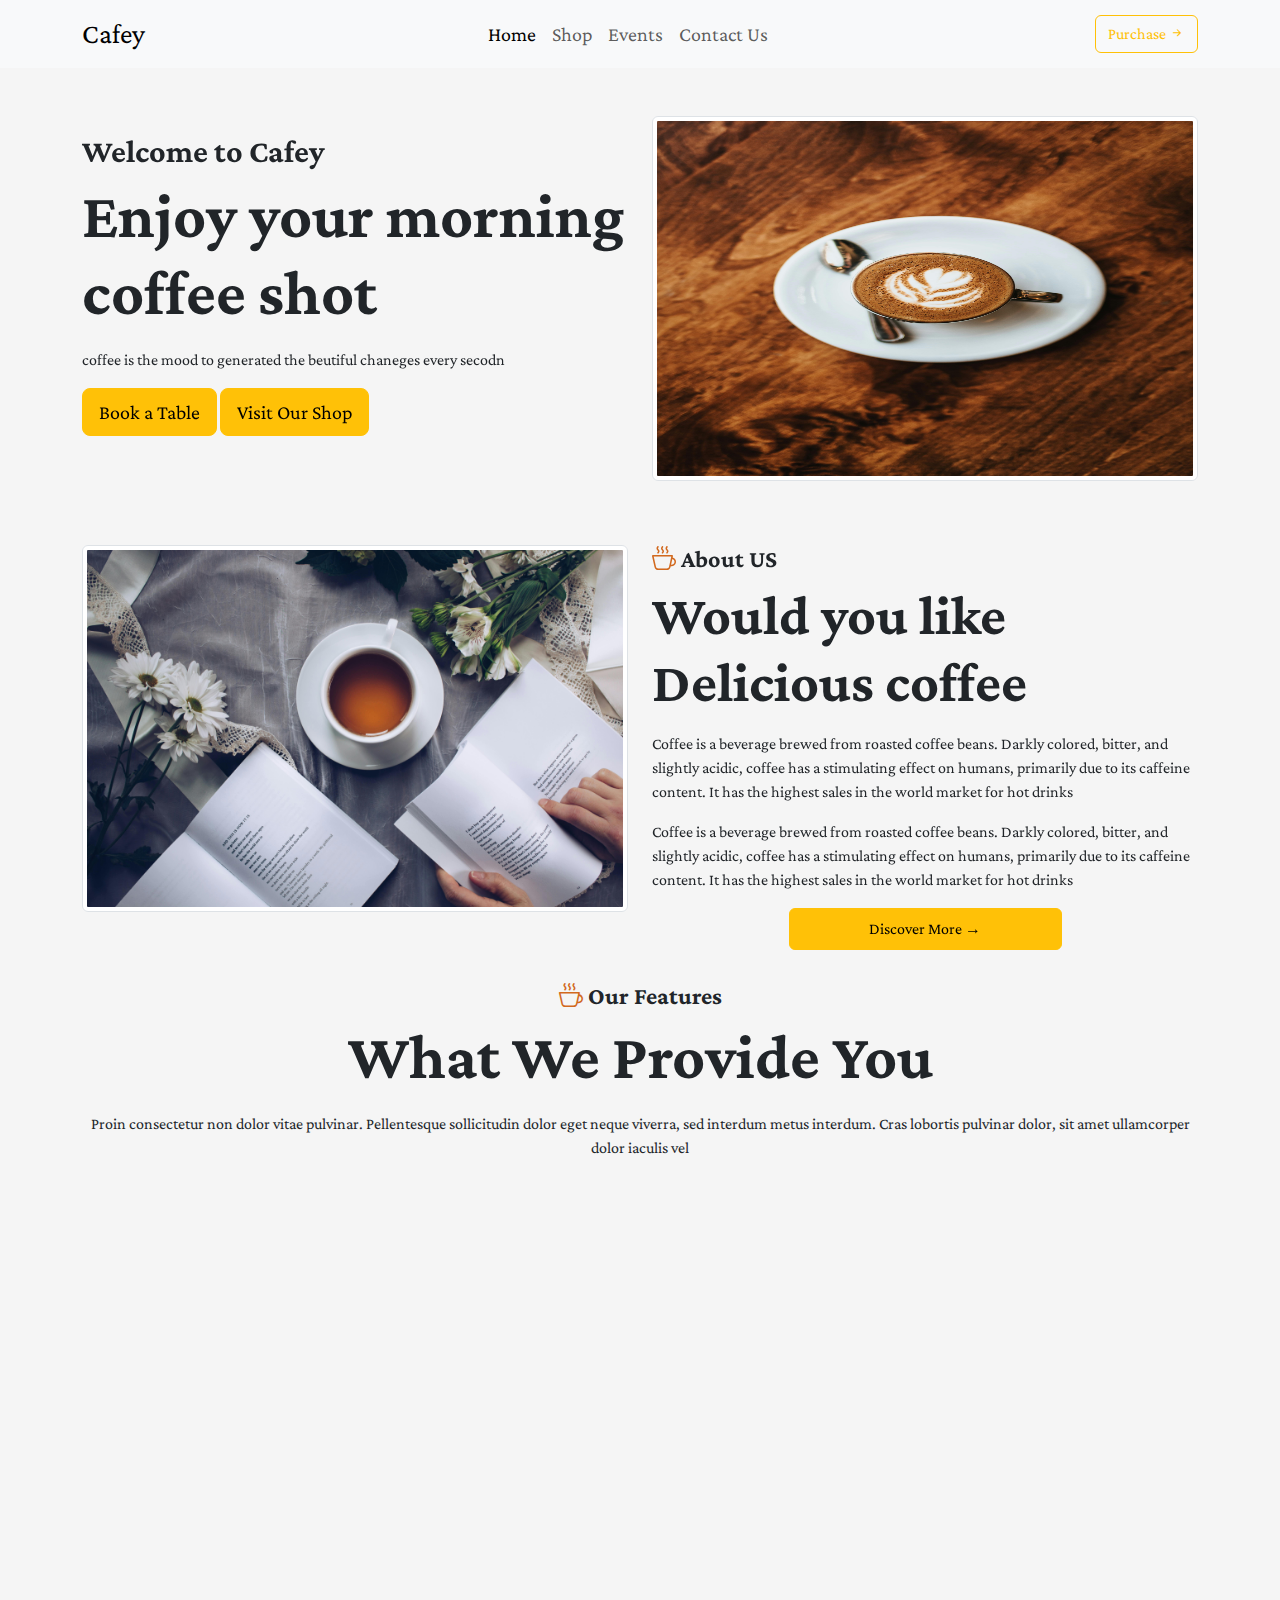
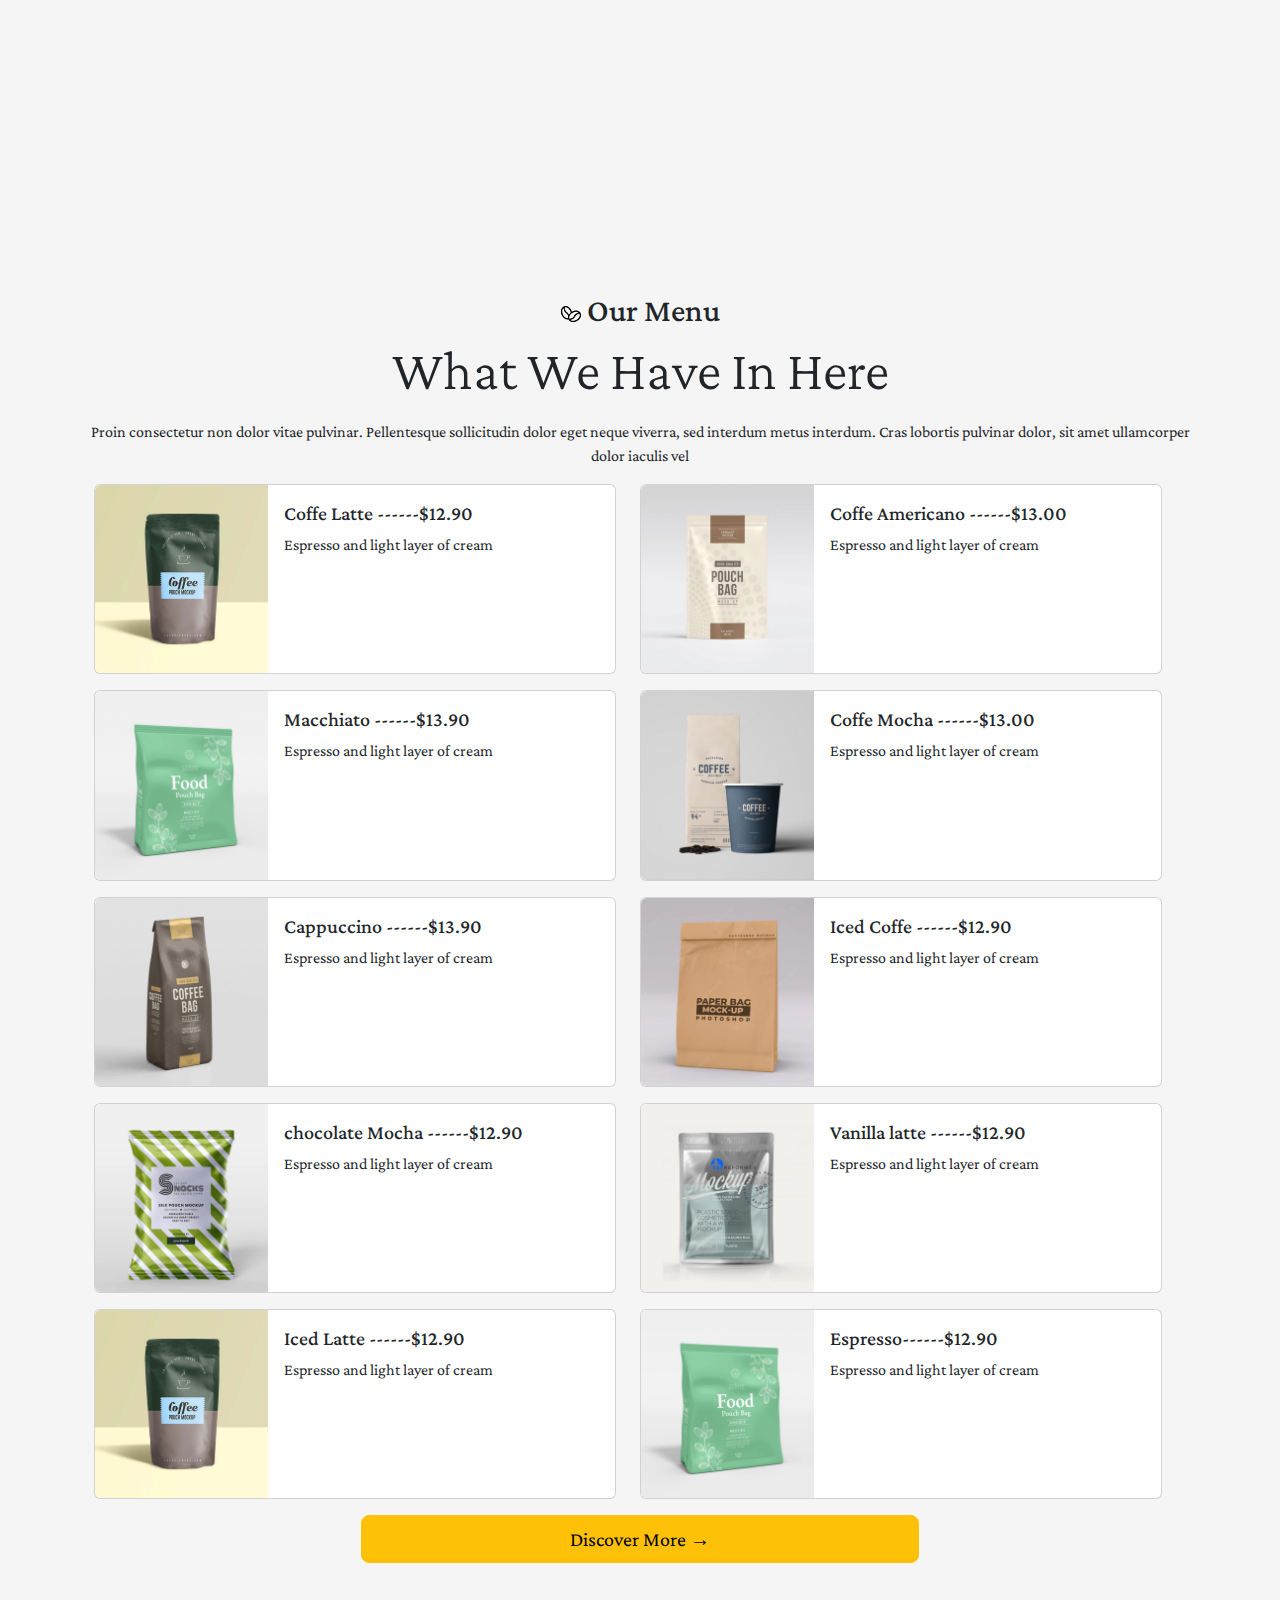
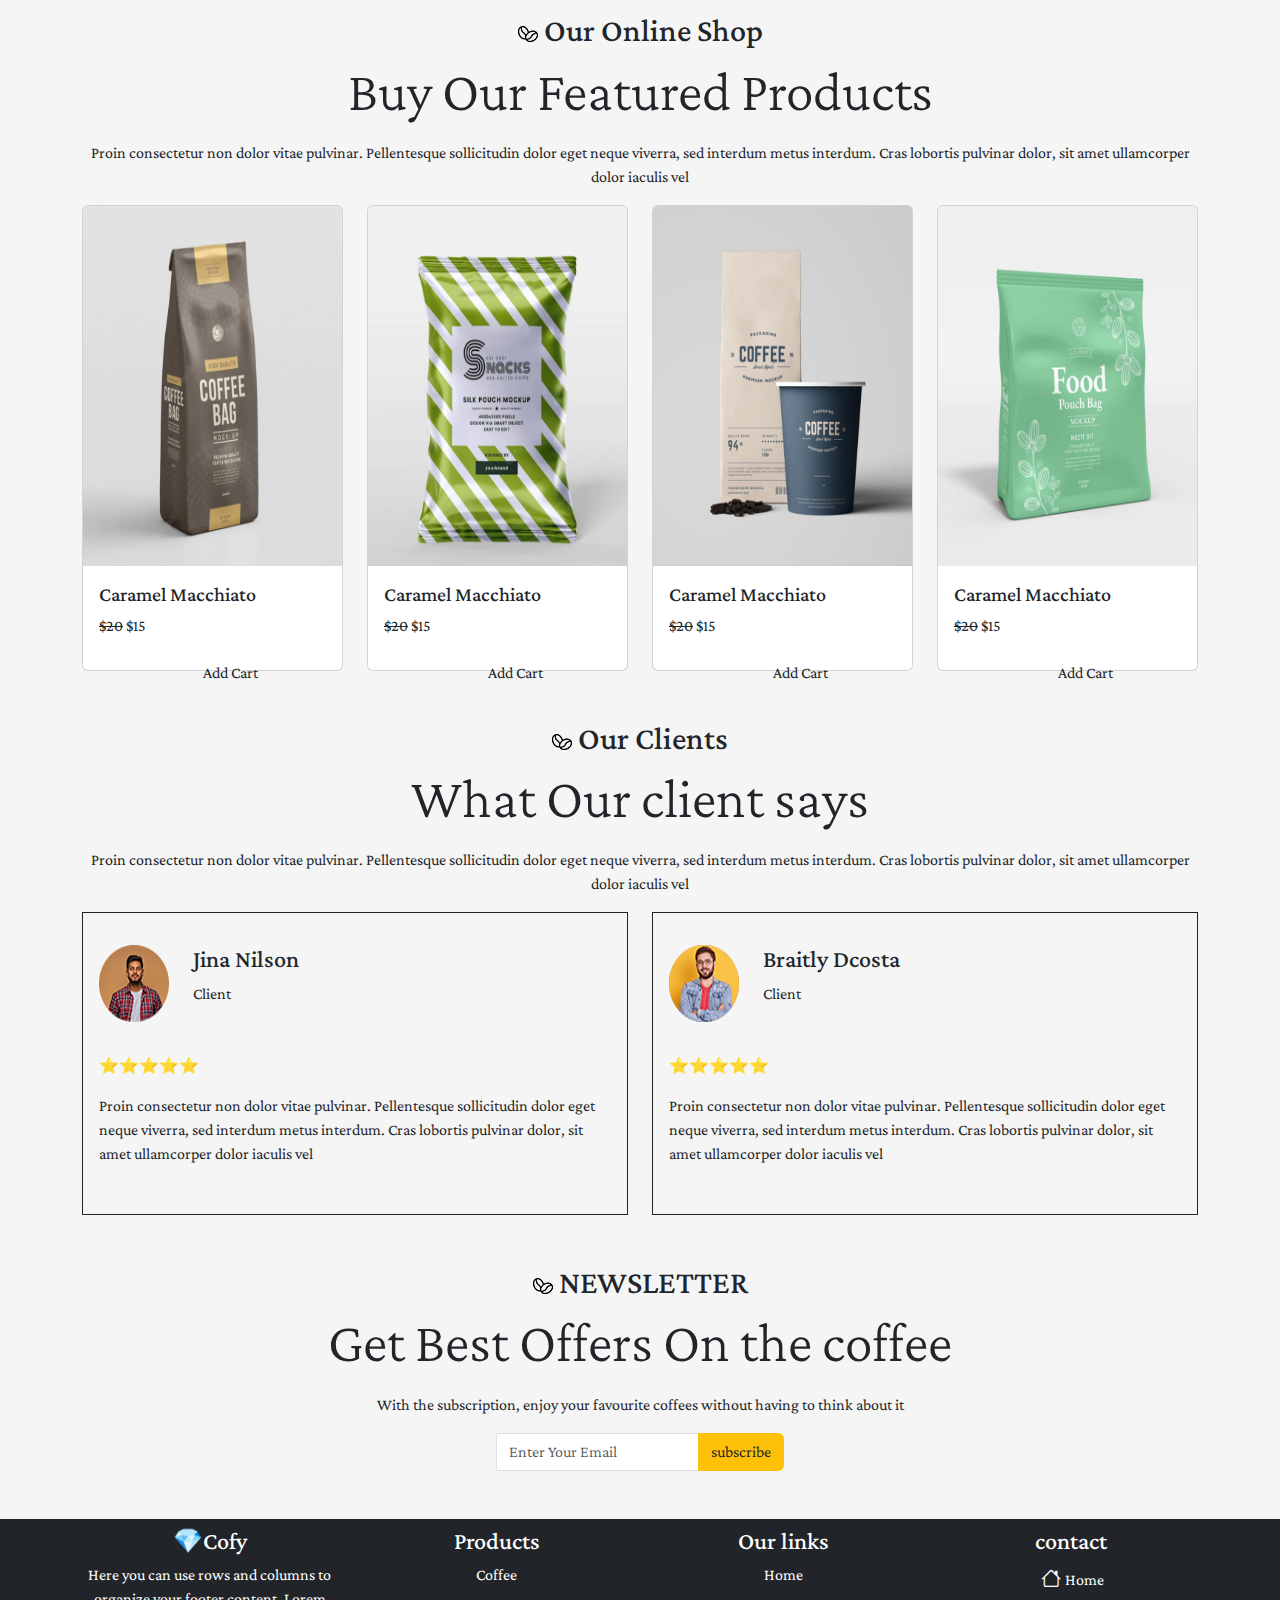
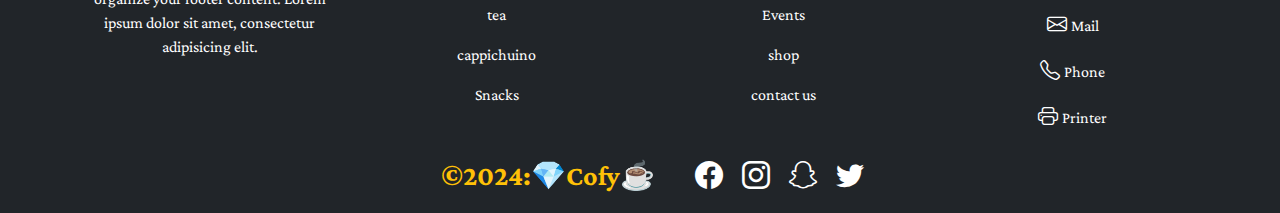
<file: index.html>
<!doctype html>
<html lang="en">
  <head>
    <meta charset="utf-8">
    <meta name="viewport" content="width=device-width, initial-scale=1">
    <title>Cafeteria</title>

    <!-- aos cdn source -->
    <link href="https://unpkg.com/aos@2.3.1/dist/aos.css" rel="stylesheet">

    <!-- favicon -->
    <link rel="shortcut icon" href="favicon.ico" type="image/x-icon">

    <!-- bootstrap cdn -->
    <link rel="stylesheet" href="https://cdn.jsdelivr.net/npm/bootstrap-icons@1.11.3/font/bootstrap-icons.min.css">
    
    <!-- bootstap styles -->
    <link href="https://cdn.jsdelivr.net/npm/bootstrap@5.3.3/dist/css/bootstrap.min.css" rel="stylesheet" integrity="sha384-QWTKZyjpPEjISv5WaRU9OFeRpok6YctnYmDr5pNlyT2bRjXh0JMhjY6hW+ALEwIH" crossorigin="anonymous">

    <!-- css style  -->
    <link rel="stylesheet" href="style.css">
  </head>
  <body>
    <!-- navigation start -->
    <nav class="navbar navbar-expand-lg bg-body-tertiary">
        <div class="container">
          <a class="navbar-brand fs-3" href="#">Cafey</a>
          <button class="navbar-toggler" type="button" data-bs-toggle="collapse" data-bs-target="#navbarSupportedContent" aria-controls="navbarSupportedContent" aria-expanded="false" aria-label="Toggle navigation">
            <span class="navbar-toggler-icon"></span>
          </button>
          <div class="collapse navbar-collapse" id="navbarSupportedContent">
            <ul class="navbar-nav mx-auto mb-2 mb-lg-0 text-center">
              <li class="nav-item">
                <a class="nav-link active fs-5" aria-current="page" href="#">Home</a>
              </li>
              <li class="nav-item">
                <a class="nav-link fs-5" href="./shop.html">Shop</a>
              </li>
             
              <li class="nav-item">
                <a class="nav-link fs-5" href="./events.html" aria-disabled="true">Events</a>
              </li>

              <li class="nav-item">
                <a class="nav-link fs-5"  href="./contact.html" aria-disabled="true">Contact Us</a>
              </li>
            </ul>
            <!-- button -->
            <ul class="navbar-nav">
                <li class="nav-item mx-auto">
                    <button class="btn btn-outline-warning">Purchase  <i class="bi bi-arrow-right-short"></i></button>
                </li>
            </ul>
          </div>
        </div>
      </nav>
     <!-- navigation end -->

     <!-- main section start -->
      <!-- banner section start -->
       <section class="container py-5">
        <div class="row">
          <div class="col-sm-12 col-md-6 col-lg-6 col-12 my-3">
            <div data-aos="zoom-in">
              <h2 class="fw-bold">Welcome to Cafey</h2>
              <p class="display-3 fw-bold">Enjoy your morning coffee shot</p>
              <p>coffee is the mood to generated the beutiful chaneges every secodn</p>
              <div class="d-grid gap-2 d-md-block">
                <button class="btn btn-warning btn-lg" type="button">Book a Table</button>
                <button class="btn btn-warning btn-lg" type="button" data-bs-toggle="modal" data-bs-target="#exampleModal">Visit Our Shop</button>
              </div>
            </div>
          </div>

          <div class="col-sm-12 col-md-6 col-lg-6 col-12">
            <img src="./asserts/coffee image.jpg" alt=""  data-aos="zoom-in" data-aos-duration="500"  class="img-fluid img-thumbnail w-100" style="height: 365px;">
          </div>
        </div>
       </section>
       <!-- bannaer section end -->

       <!-- About us start -->
        <section class="container py-3 aboutus">
          <div class="row">
            <div class="col-12 col-sm-12 col-md-6 col-lg-6" data-aos="fade-right">
              <img src="./asserts/about us.jpg" alt="" class="img-fluid img-thumbnail">
            </div>
            <div class="col-12 col-sm-12 col-md-6 col-lg-6 my-auto " data-aos="fade-left" >
              <div class="aboutus-info">
                <h4 class="fw-bold"><i class="bi bi-cup-hot" style="color: chocolate;"></i> About US</h4>
                <p class="display-4 fw-bold">Would you like  Delicious coffee</p>
                <p>Coffee is a beverage brewed from roasted coffee beans. Darkly colored, bitter, and slightly acidic, coffee has a stimulating effect on humans, primarily due to its caffeine content. It has the highest sales in the world market for hot drinks</p>
                <p>Coffee is a beverage brewed from roasted coffee beans. Darkly colored, bitter, and slightly acidic, coffee has a stimulating effect on humans, primarily due to its caffeine content. It has the highest sales in the world market for hot drinks</p>
                <div class="d-grid col-6 mx-auto">
                  <button class="btn btn-warning py-2" type="button">Discover More →</button>
                </div>

              </div>
            </div>
          </div>
        </section>
        <!-- About us end -->

      <!-- Features start -->
      <section class="container features py-2 my-2 text-center">
        <div class="features_header">
          <h4 class="fw-bold"><i class="bi bi-cup-hot" style="color: chocolate;"></i> Our Features</h4>
          <p class="display-3 fw-bold"> What We Provide You </p>
          <p>Proin consectetur non dolor vitae pulvinar. Pellentesque sollicitudin dolor eget neque viverra, sed interdum metus interdum. Cras lobortis pulvinar dolor, sit amet ullamcorper dolor iaculis vel</p>
        </div>

        <div class="row gy-3">
          <!-- first card -->
          <div class="col-12 col-sm-12 col-md-3 col-lg-3" data-aos="zoom-in-up">
            <div class="card shadow card-ft">
              <img src="./asserts/fe-icon06.png" class="card-img-top p-2" alt="...">
              <div class="card-body">
                <h5 class="card-title">High Quality Coffee</h5>
                <p class="card-text">Nullam molestie lacus sit amet velit fermentum feugiat. Mauris auctor eget nunc sit amet.</p>
                <a href="#" class="btn">Read More →</a>
              </div>
            </div>
          </div>
          <!-- second card -->
          <div class="col-12 col-sm-12 col-md-3 col-lg-3" data-aos="zoom-in-up">
            <div class="card shadow card-ft">
              <img src="./asserts/fe-icon01.png" class="card-img-top p-2" alt="...">
              <div class="card-body">
                <h5 class="card-title">Barista Coffee Shops</h5>
                <p class="card-text">Nullam molestie lacus sit amet velit fermentum feugiat. Mauris auctor eget nunc sit amet.</p>
                <a href="#" class="btn">Read More → </a>
              </div>
            </div>
          </div>
          <!-- third card -->
          <div class="col-12 col-sm-12 col-md-3 col-lg-3" data-aos="zoom-in-up">
            <div class="card shadow card-ft">
              <img src="./asserts/fe-icon04.png" class="card-img-top p-2" alt="...">
              <div class="card-body">
                <h5 class="card-title">Best Coffe Machine</h5>
                <p class="card-text">Nullam molestie lacus sit amet velit fermentum feugiat. Mauris auctor eget nunc sit amet.</p>
                <a href="#" class="btn">Read More → </a>
              </div>
            </div>
          </div>

          <!-- fourth card -->
          <div class="col-12 col-sm-12 col-md-3 col-lg-3" data-aos="zoom-in-up">
            <div class="card shadow card-ft">
              <img src="./asserts/fe-icon05.png" class="card-img-top p-2" alt="...">
              <div class="card-body">
              <h5 class="card-title">Shop Coffee Online</h5>
              <p class="card-text">Nullam molestie lacus sit amet velit fermentum feugiat. Mauris auctor eget nunc sit amet.</p>
              <a href="#" class="btn">Read More → </a>
           </div>
          </div> 
          </div>
        </div>
      </section>
      <!-- features end -->

      <!-- contact page start -->
       <section class="container contactus my-5">
        <div class="row shadow  border border-dark rounded" data-aos="zoom-in-up">
          <div class="col-12 col-sm-12 col-md-6 col-lg-6">
            <div class="form-header">
              <h2><img src="./asserts/circle-left.png" alt="">Contact Us</h2>
              <p class="display-4">Book Your Table Now !</p>
            </div>
            <form class="row g-3">
              <div class="col-12">
                <input type="text" class="form-control" id="fullname" placeholder="Firstname">
              </div>
              <div class="col-6">
                <input type="email" class="form-control" id="email" placeholder="email">
              </div>
              <div class="col-6">
                <input type="number" class="form-control" id="phonenumber" placeholder="phonenumber">
              </div>
              <div class="col-6">
                <input type="date" class="form-control" id="date" placeholder="date">
              </div>
              <div class="col-6">
                <input type="time" class="form-control" id="time" placeholder="time">
              </div>
            
              <div class="d-grid gap-2">
                <button class="btn btn-warning" type="button">BOOK TABLE NOW</button>
              </div>
            </form>

          </div>
          <div class="col-12 col-sm-6 col-md-6 col-lg-6">
            <img src="./asserts/contactimage.jpg" alt="" width="100%" class="img-fluid img-thumbnail">
          </div>
        </div>
       </section>
       <!-- contact page end -->

       <!-- menu section start -->
        <section class="container menu">

          <!-- heading section -->
          <div class="menu-header text-center">
            <h2 class="mt-5"><img src="./asserts/circle-left.png" alt=""> Our Menu</h2>
            <p class="display-4">What We Have In Here</p>
            <p>Proin consectetur non dolor vitae pulvinar. Pellentesque sollicitudin dolor eget neque viverra, sed interdum metus interdum. Cras lobortis pulvinar dolor, sit amet ullamcorper dolor iaculis vel</p>
          </div>

          <!-- cards section with prices -->
           <div class="container row">
            <div class="col-12 col-sm-12 col-md-12 col-lg-6">
              <div class="card mb-3">
                <div class="row g-0">
                  <div class="col-md-4">
                    <img src="./asserts/coffee latte.jpg" class="img-fluid rounded-start " alt="...">
                  </div>
                  <div class="col-md-8">
                    <div class="card-body">
                      <h5 class="card-title">Coffe Latte    ------$12.90</h5>
                      <p class="card-text">Espresso and light layer of cream</p>
                    </div>
                  </div>
                </div>
              </div>
            </div>
            <div class="col-12 col-sm-12 col-md-12 col-lg-6">
              <div class="card mb-3">
                <div class="row g-0">
                  <div class="col-md-4">
                    <img src="./asserts/coffe americano.jpg" class="img-fluid rounded-start" alt="...">
                  </div>
                  <div class="col-md-8">
                    <div class="card-body">
                      <h5 class="card-title">Coffe Americano   ------$13.00</h5>
                      <p class="card-text">Espresso and light layer of cream</p>
                    </div>
                  </div>
                </div>
              </div>
            </div>
           </div>

           <!-- second row -->
           <div class="container row">
            <div class="col-12 col-sm-12 col-md-12 col-lg-6">
              <div class="card mb-3">
                <div class="row g-0">
                  <div class="col-md-4">
                    <img src="./asserts/macchiato.jpg" class="img-fluid rounded-start" alt="..." width="100%" height="100px">
                  </div>
                  <div class="col-md-8">
                    <div class="card-body">
                      <h5 class="card-title">Macchiato    ------$13.90</h5>
                      <p class="card-text">Espresso and light layer of cream</p>
                    </div>
                  </div>
                </div>
              </div>
            </div>
            <div class="col-12 col-sm-12 col-md-12 col-lg-6">
              <div class="card mb-3">
                <div class="row g-0">
                  <div class="col-md-4">
                    <img src="./asserts/coffe mocha.jpg" class="img-fluid rounded-start" alt="...">
                  </div>
                  <div class="col-md-8">
                    <div class="card-body">
                      <h5 class="card-title">Coffe Mocha    ------$13.00</h5>
                      <p class="card-text">Espresso and light layer of cream</p>
                    </div>
                  </div>
                </div>
              </div>
            </div>
           </div>

           <!-- third row -->

           <div class="container row">
            <div class="col-12 col-sm-12 col-md-12 col-lg-6">
              <div class="card mb-3">
                <div class="row g-0">
                  <div class="col-md-4">
                    <img src="./asserts/cappichino.jpg" class="img-fluid rounded-start" alt="...">
                  </div>
                  <div class="col-md-8">
                    <div class="card-body">
                      <h5 class="card-title">Cappuccino    ------$13.90</h5>
                      <p class="card-text">Espresso and light layer of cream</p>
                    </div>
                  </div>
                </div>
              </div>
            </div>
            <div class="col-12 col-sm-12 col-md-12 col-lg-6">
              <div class="card mb-3">
                <div class="row g-0">
                  <div class="col-md-4">
                    <img src="./asserts/iced coffe.jpg" class="img-fluid rounded-start" alt="...">
                  </div>
                  <div class="col-md-8">
                    <div class="card-body">
                      <h5 class="card-title">Iced Coffe    ------$12.90</h5>
                      <p class="card-text">Espresso and light layer of cream</p>
                    </div>
                  </div>
                </div>
              </div>
            </div>
           </div>

           <!-- fourth row -->

           <div class="container row">
            <div class="col-12 col-sm-12 col-md-12 col-lg-6">
              <div class="card mb-3">
                <div class="row g-0">
                  <div class="col-md-4">
                    <img src="./asserts/chocolate mocha.jpg" class="img-fluid rounded-start" alt="...">
                  </div>
                  <div class="col-md-8">
                    <div class="card-body">
                      <h5 class="card-title">chocolate Mocha    ------$12.90</h5>
                      <p class="card-text">Espresso and light layer of cream</p>
                    </div>
                  </div>
                </div>
              </div>
            </div>
            <div class="col-12 col-sm-12 col-md-12 col-lg-6">
              <div class="card mb-3">
                <div class="row g-0">
                  <div class="col-md-4">
                    <img src="./asserts/Vanilla latte.jpg" class="img-fluid rounded-start" alt="...">
                  </div>
                  <div class="col-md-8">
                    <div class="card-body">
                      <h5 class="card-title">Vanilla latte   ------$12.90</h5>
                      <p class="card-text">Espresso and light layer of cream</p>
                    </div>
                  </div>
                </div>
              </div>
            </div>
           </div>


           <!-- fifth row -->

           <div class="container row">
            <div class="col-12 col-sm-12 col-md-12 col-lg-6">
              <div class="card mb-3">
                <div class="row g-0">
                  <div class="col-md-4">
                    <img src="./asserts/iced latte.jpg" class="img-fluid rounded-start" alt="...">
                  </div>
                  <div class="col-md-8">
                    <div class="card-body">
                      <h5 class="card-title">Iced Latte    ------$12.90</h5>
                      <p class="card-text">Espresso and light layer of cream</p>
                    </div>
                  </div>
                </div>
              </div>
            </div>
            <div class="col-12 col-sm-12 col-md-12 col-lg-6">
              <div class="card mb-3">
                <div class="row g-0">
                  <div class="col-md-4">
                    <img src="./asserts/Espresso.jpg" class="img-fluid rounded-start" alt="...">
                  </div>
                  <div class="col-md-8">
                    <div class="card-body">
                      <h5 class="card-title">Espresso------$12.90</h5>
                      <p class="card-text">Espresso and light layer of cream</p>
                    </div>
                  </div>
                </div>
              </div>
            </div>
           </div>

           <div class="d-grid col-6 mb-2 mx-auto">
            <button type="button" class="btn btn-warning btn-lg">Discover More →</button>
           </div>
        </section>

       <!-- menu section end -->

       <!-- our online shoping start-->

       <section class="container">

        <div class="online_shop text-center">
          <h2 class="mt-5"><img src="./asserts/circle-left.png" alt=""> Our Online Shop</h2>
          <p class="display-4">Buy Our Featured Products</p>
          <p>Proin consectetur non dolor vitae pulvinar. Pellentesque sollicitudin dolor eget neque viverra, sed interdum metus interdum. Cras lobortis pulvinar dolor, sit amet ullamcorper dolor iaculis vel</p>
        </div>

        <div class="row">
          <div class="col-12 col-sm-6 col-md-3 col-lg-3">
            <!-- first card -->
            <div class="card addtocart ">
              <img src="./asserts/caramel latte.jpg" class="card-img-top" alt="..." style="width: 100%; height: 40vh;">
              <div class="card-body">
                <h5 class="card-title">Caramel Macchiato</h5>
                <p class="card-text"> <del>$20</del> $15</p>
                <div class="d-grid gap-2 col-6 mx-auto">
                  <button class=" btn_shop btn btn-transparent text-transparent" type="tertiarybutton">Add Cart</button>
                </div>
              </div>
            </div>
          </div>
          <!-- second card -->
          <div class="col-12 col-sm-6 col-md-3 col-lg-3">
            <div class="card">
              <img src="./asserts/chocolate mocha.jpg" class="card-img-top" alt="..." style="width: 100%; height: 40vh;">
              <div class="card-body">
                <h5 class="card-title">Caramel Macchiato</h5>
                <p class="card-text"> <del>$20</del> $15</p>
                <div class="d-grid gap-2 col-6 mx-auto">
                  <button class=" btn_shop btn btn-transparent text-transparent" type="button">Add Cart</button>
                </div>
              </div>
            </div>
          </div>

          <!-- third card -->
          <div class="col-12 col-sm-6 col-md-3 col-lg-3">
            <div class="card">
              <img src="./asserts/coffe mocha.jpg" class="card-img-top" alt="..." style="width: 100%; height: 40vh;">
              <div class="card-body">
                <h5 class="card-title">Caramel Macchiato</h5>
                <p class="card-text"> <del>$20</del> $15</p>
                <div class="d-grid gap-2 col-6 mx-auto">
                  <button class=" btn_shop btn btn-transparent text-transparent" type="button">Add Cart</button>
                </div>
              </div>
            </div>
          </div>

          <!-- fourth card -->
          <div class="col-12 col-sm-6 col-md-3 col-lg-3">
            <div class="card">
              <img src="./asserts/Espresso.jpg" class="card-img-top" alt="..." style="width: 100%; height: 40vh;">
              <div class="card-body">
                <h5 class="card-title">Caramel Macchiato</h5>
                <p class="card-text"> <del>$20</del> $15</p>
                <div class="d-grid gap-2 col-6 mx-auto">
                  <button class="btn_shop btn btn-transparent text-transparent" type="button">Add Cart</button>
                </div>
              </div>
            </div>
          </div>
        </div>

         </section>

       <!-- our online shoping end -->

       <!-- clients section start -->

       <div class="client_header text-center container">
        <h2 class="mt-5"><img src="./asserts/circle-left.png" alt=""> Our Clients</h2>
        <p class="display-4">What Our client says</p>
        <p>Proin consectetur non dolor vitae pulvinar. Pellentesque sollicitudin dolor eget neque viverra, sed interdum metus interdum. Cras lobortis pulvinar dolor, sit amet ullamcorper dolor iaculis vel</p>
      </div>

     
      <div class="container">
        <div class="row">
          <div class="col col-12 col-sm-12 col-md-6 col-lg-6">
           <div class="border border-dark py-3">
            <div class="d-flex p-3">
              <img src="./asserts/person1.png" alt="">
              <div class="mx-2 px-3">
                <h4>Jina Nilson</h4>
                <p>Client</p>
              </div>
            </div>
            <div class="p-3">
              <p>⭐⭐⭐⭐⭐</p>
            <p>Proin consectetur non dolor vitae pulvinar. Pellentesque sollicitudin dolor eget neque viverra,
               sed interdum metus interdum. Cras lobortis pulvinar dolor, sit amet ullamcorper dolor iaculis vel</p>
            </div>
           </div>
          </div> 
          <div class="col col-12 col-sm-12 col-md-6 col-lg-6">
            <div class="border border-dark py-3">
              <div class="d-flex p-3">
                <img src="./asserts/person2.png" alt="">
                <div class="mx-2 px-3">
                  <h4>Braitly Dcosta</h4>
                  <p>Client</p>
                </div>
              </div>
              <div class="p-3">
                <p>⭐⭐⭐⭐⭐</p>
              <p>Proin consectetur non dolor vitae pulvinar. Pellentesque sollicitudin dolor eget neque viverra,
                 sed interdum metus interdum. Cras lobortis pulvinar dolor, sit amet ullamcorper dolor iaculis vel</p>
              </div>
             </div>
          </div>
          </div>
        </div>

      </div>

       <!-- clients section end -->

       <!-- best offers section start -->
       <div class="client_header text-center container">
        <h2 class="mt-5"><img src="./asserts/circle-left.png" alt=""> NEWSLETTER</h2>
        <p class="display-4">Get Best Offers On the coffee</p>
        <p>With the subscription, enjoy your favourite coffees without having to think about it</p>

        <!-- button -->
       <div class="row">
        <div class="col-auto mx-auto">
          <div class="input-group">
            <label class="visually-hidden" for="autoSizingInputGroup">Enter Your Email</label>
            <!-- <div class="input-group-text bg-warning">subscribe</div> -->
            <input type="text" class="form-control border border-none" id="autoSizingInputGroup" placeholder="Enter Your Email">
            <div class="input-group-text btn bg-warning">subscribe</div>
          </div>
        </div>
       </div>
      </div>
        <!-- best offers section end -->

       <!-- footer seciton start -->

       <footer class="container-fluid bg-dark text-white mt-5">
        <!-- footer links -->
         <section class="container  p-2 text-sm-center text-center footer-links">
          <div class="row">
            <div class="col-12 col-sm-12 col-md-3 col-lg-3">
              <h4>💎Cofy</h4>
              <p>Here you can use rows and columns to organize your footer content. Lorem ipsum dolor sit amet, consectetur adipisicing elit.</p>
            </div>
            <div class="col-12 col-sm-12 col-md-3 col-lg-3">
              <h4>Products</h4>
              <p>Coffee</p>
              <p>tea</p>
              <p>cappichuino</p>
              <p>Snacks</p>
            </div>
            <div class="col-12 col-sm-12 col-md-3 col-lg-3">
              <h4>Our links</h4>
              <p>Home</p>
              <p>Events</p>
              <p>shop</p>
              <p>contact us</p>

            </div>
            <div class="col-12 col-sm-12 col-md-3 col-lg-3">
              <h4>contact</h4>
              <p><i class="bi bi-house fs-5 px-1"></i>Home</p>
              <p><i class="bi bi-envelope fs-5 px-1"></i>Mail</p>
              <p><i class="bi bi-telephone fs-5 px-1"></i>Phone</p>
              <p><i class="bi bi-printer fs-5 px-1"></i>Printer</p>

            </div>
          </div>

         </section>

         <!-- copywrites and social media links -->
          <section class=" container social-media">
            <div class="d-md-flex d-lg-flex d-block text-center d-sm-block text-sm-center justify-content-center">

              <div class="copywrites mx-3">
                <p class="fw-bold fs-3 mx-3 text-warning">&copy;2024:💎Cofy☕</p>
              </div>
              <div class="social-icons">
                <p>
                  <i class="bi bi-facebook mx-2 fs-3"></i>
                  <i class="bi bi-instagram mx-2 fs-3"></i>
                  <i class="bi bi-snapchat mx-2 fs-3"></i>
                  <i class="bi bi-twitter mx-2 fs-3"></i>
                </p>

              </div>
            </div>

          </section>
       </footer>
        <!-- footer section end -->


         <!-- model section start-->
       <div class="modal fade" id="exampleModal" tabindex="-1" aria-labelledby="exampleModalLabel" aria-hidden="true">
        <div class="modal-dialog">
          <div class="modal-content">
            <div class="modal-header">
              <h1 class="modal-title fs-5 text-success" id="exampleModalLabel">🍵Cafey🍵</h1>
              <button type="button" class="btn-close" data-bs-dismiss="modal" aria-label="Close"></button>
            </div>
            <div class="modal-body">
              <p>Enjoy your morning coffee shot</p>
              <iframe src="https://www.google.com/maps/embed?pb=!1m14!1m12!1m3!1d15220.274219311234!2d78.39559795!3d17.5042406!2m3!1f0!2f0!3f0!3m2!1i1024!2i768!4f13.1!5e0!3m2!1sen!2sin!4v1717826782881!5m2!1sen!2sin" width="100%" height="400" style="border:0;" allowfullscreen="" loading="lazy" referrerpolicy="no-referrer-when-downgrade"></iframe>
            </div>
            <div class="modal-footer">
              <button type="button" class="btn btn-danger" data-bs-dismiss="modal">Close</button>
              <button type="button" class="btn btn-primary">Save changes</button>
            </div>
          </div>
        </div>
      </div>
      <!-- model section end -->



     <!-- main section end -->





    <!--bootstrap javascript link -->
    <script src="https://cdn.jsdelivr.net/npm/bootstrap@5.3.3/dist/js/bootstrap.bundle.min.js" integrity="sha384-YvpcrYf0tY3lHB60NNkmXc5s9fDVZLESaAA55NDzOxhy9GkcIdslK1eN7N6jIeHz" crossorigin="anonymous"></script>

    <script src="https://unpkg.com/aos@2.3.1/dist/aos.js"></script>
    <script>
      AOS.init();
    </script>
  </body>
</html>
</file>
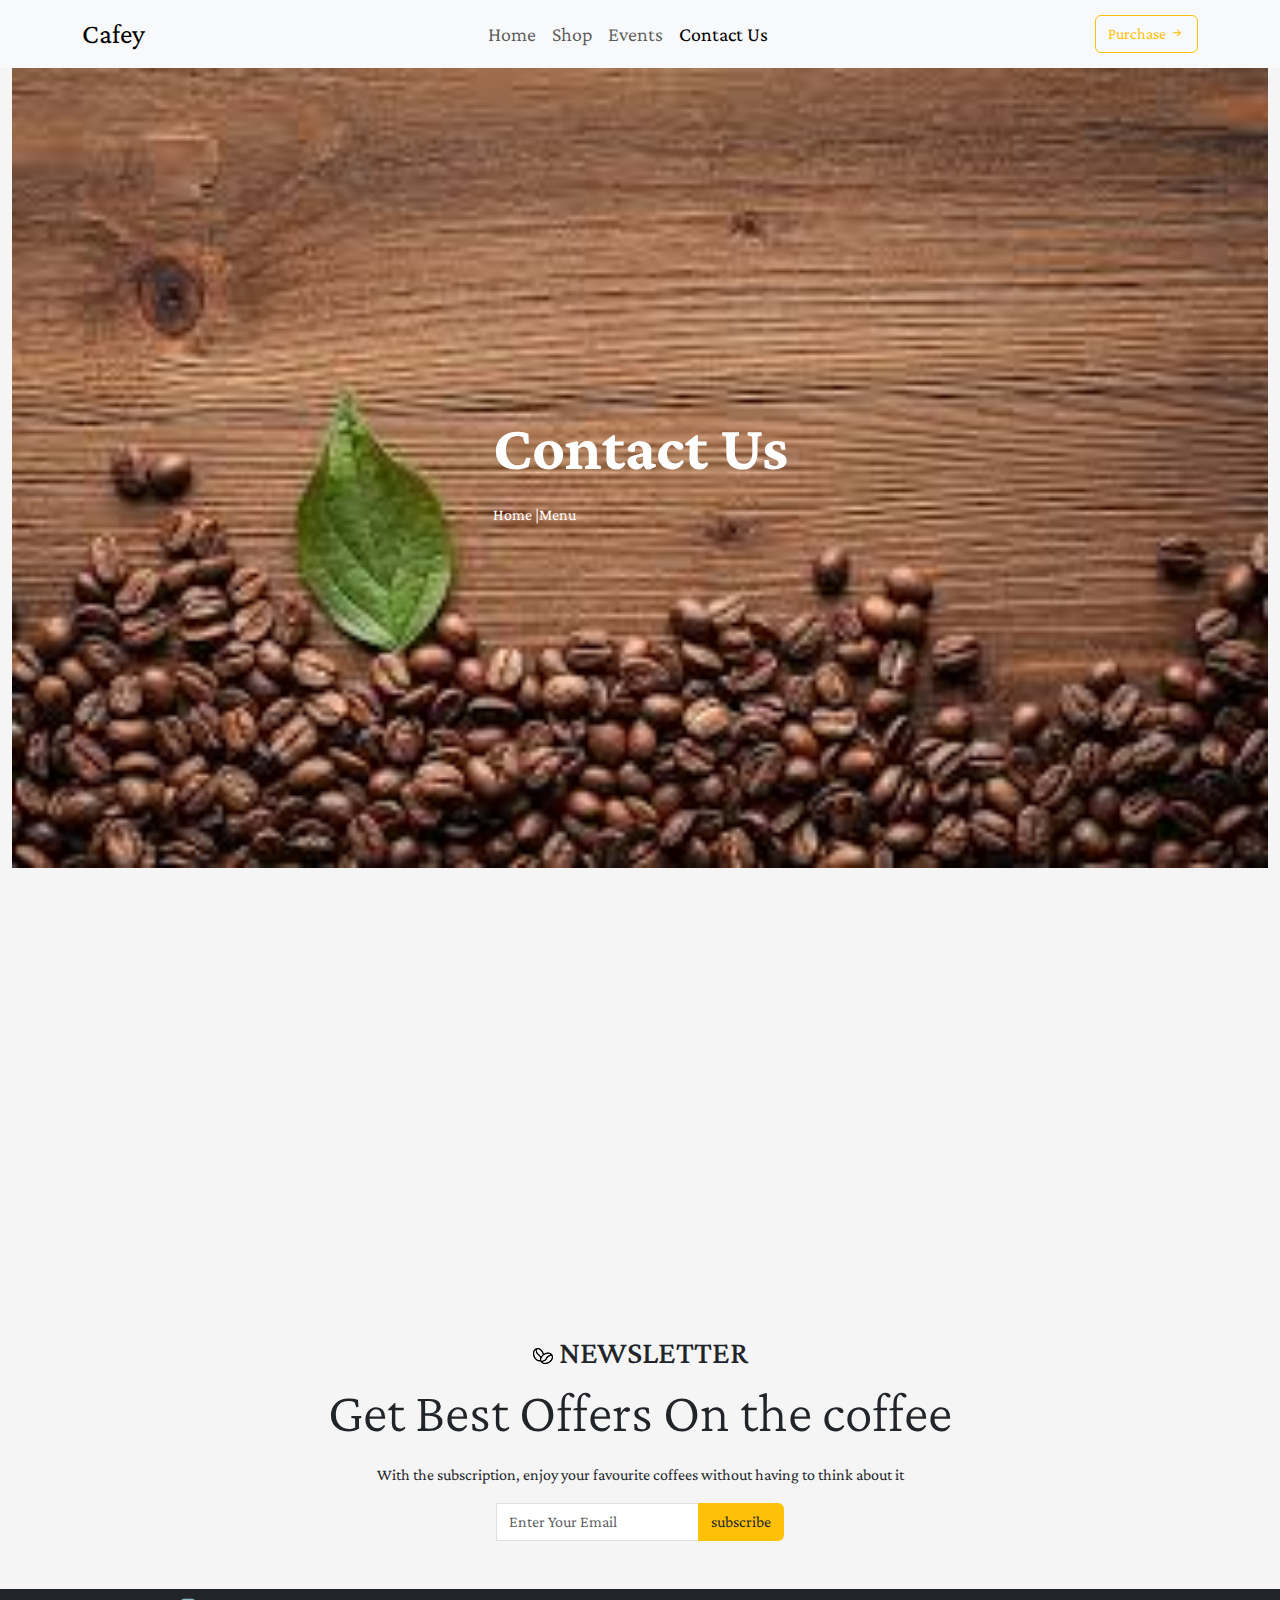
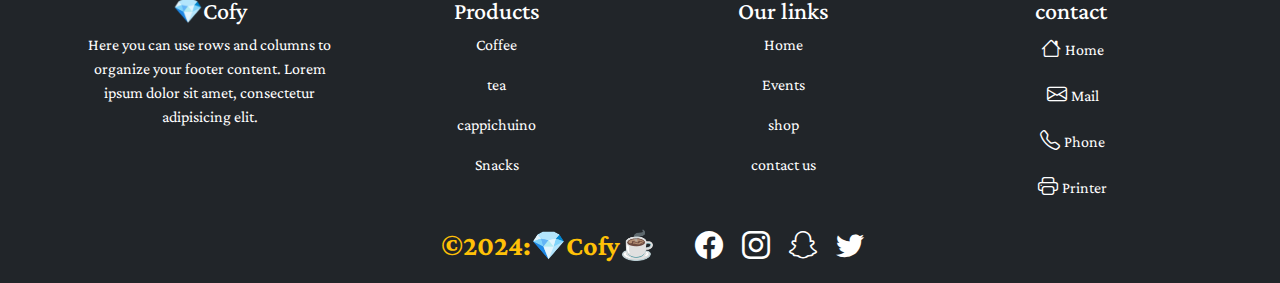
<file: contact.html>
<!doctype html>
<html lang="en">
  <head>
    <meta charset="utf-8">
    <meta name="viewport" content="width=device-width, initial-scale=1">
    <title>Cafeteria</title>

    <!-- aos cdn source -->

    <link href="https://unpkg.com/aos@2.3.1/dist/aos.css" rel="stylesheet">
    <!-- favicon -->
    <link rel="shortcut icon" href="favicon.ico" type="image/x-icon">
    <!-- bootstrap cdn -->
    <link rel="stylesheet" href="https://cdn.jsdelivr.net/npm/bootstrap-icons@1.11.3/font/bootstrap-icons.min.css">
    <!-- bootstap styles -->
    <link href="https://cdn.jsdelivr.net/npm/bootstrap@5.3.3/dist/css/bootstrap.min.css" rel="stylesheet" integrity="sha384-QWTKZyjpPEjISv5WaRU9OFeRpok6YctnYmDr5pNlyT2bRjXh0JMhjY6hW+ALEwIH" crossorigin="anonymous">

     <!-- css style  -->
     <link rel="stylesheet" href="style.css">

  </head>
  <body>
    <!-- navigation start -->
    <nav class="navbar navbar-expand-lg bg-body-tertiary">
        <div class="container">
          <a class="navbar-brand fs-3" href="#">Cafey</a>
          <button class="navbar-toggler" type="button" data-bs-toggle="collapse" data-bs-target="#navbarSupportedContent" aria-controls="navbarSupportedContent" aria-expanded="false" aria-label="Toggle navigation">
            <span class="navbar-toggler-icon"></span>
          </button>
          <div class="collapse navbar-collapse" id="navbarSupportedContent">
            <ul class="navbar-nav mx-auto mb-2 mb-lg-0 text-center">
              <li class="nav-item">
                <a class="nav-link fs-5" aria-current="page" href="./index.html">Home</a>
              </li>
              <li class="nav-item">
                <a class="nav-link fs-5" href="./shop.html">Shop</a>
              </li>
             
              <li class="nav-item">
                <a class="nav-link fs-5" href="./events.html" aria-disabled="true">Events</a>
              </li>

              <li class="nav-item">
                <a class="nav-link active fs-5" aria-disabled="true">Contact Us</a>
              </li>
            </ul>
            <!-- button -->
            <ul class="navbar-nav">
                <li class="nav-item mx-auto">
                    <button class="btn btn-outline-warning">Purchase  <i class="bi bi-arrow-right-short"></i></button>
                </li>
            </ul>
          </div>
        </div>
      </nav>
     <!-- navigation end -->

        <!-- background image start -->
        <div class="container-fluid position-relative">
          <img src="./asserts/contactimg1.jpeg" alt="" width="100%"  class="img-contact"> 
          <div class="position-absolute top-50 start-50 translate-middle">
            <p class="display-3 fw-bold text-white">Contact Us</p>
            <nav class="d-flex">
              <a class="nav-link text-dark text-white" aria-current="page" href="#">Home |</a>
              <a class="nav-link text-dark text-white" aria-current="page" href="#"> Menu</a>
            </nav>
          </div>
         </div>

         <!-- background image end -->

         <!-- contact page start -->
       <section class="container contactus my-5">
        <div class="row shadow  border border-dark rounded" data-aos="zoom-in-up">
          <div class="col-12 col-sm-12 col-md-6 col-lg-6">
            <div class="form-header">
              <h2><img src="./asserts/circle-left.png" alt="">Contact Us</h2>
              <p class="display-4">Book Your Table Now !</p>
            </div>
            <form class="row g-3">
              <div class="col-12">
                <input type="text" class="form-control" id="fullname" placeholder="Firstname">
              </div>
              <div class="col-6">
                <input type="email" class="form-control" id="email" placeholder="email">
              </div>
              <div class="col-6">
                <input type="number" class="form-control" id="phonenumber" placeholder="phonenumber">
              </div>
              <div class="col-6">
                <input type="date" class="form-control" id="date" placeholder="date">
              </div>
              <div class="col-6">
                <input type="time" class="form-control" id="time" placeholder="time">
              </div>
            
              <div class="d-grid gap-2">
                <button class="btn btn-warning" type="button">BOOK TABLE NOW</button>
              </div>
            </form>

          </div>
          <div class="col-12 col-sm-6 col-md-6 col-lg-6">
            <img src="./asserts/contactimage.jpg" alt="" width="100%" class="img-fluid img-thumbnail w-100">
          </div>
        </div>
       </section>
       <!-- contact page end -->


        <!-- news letter start -->

        <div class="client_header text-center container">
          <h2 class="mt-5"><img src="./asserts/circle-left.png" alt=""> NEWSLETTER</h2>
          <p class="display-4">Get Best Offers On the coffee</p>
          <p>With the subscription, enjoy your favourite coffees without having to think about it</p>
  
          <!-- button -->
         <div class="row">
          <div class="col-auto mx-auto">
            <div class="input-group">
              <label class="visually-hidden" for="autoSizingInputGroup">Enter Your Email</label>
              <!-- <div class="input-group-text bg-warning">subscribe</div> -->
              <input type="text" class="form-control border border-none" id="autoSizingInputGroup" placeholder="Enter Your Email">
              <div class="input-group-text btn bg-warning">subscribe</div>
            </div>
          </div>
         </div>
        </div>
         <!-- news letter end -->

           <!-- footer seciton start -->

       <footer class="container-fluid bg-dark text-white mt-5">
        <!-- footer links -->
         <section class="container  p-2 text-sm-center text-center footer-links">
          <div class="row">
            <div class="col-12 col-sm-12 col-md-3 col-lg-3">
              <h4>💎Cofy</h4>
              <p>Here you can use rows and columns to organize your footer content. Lorem ipsum dolor sit amet, consectetur adipisicing elit.</p>
            </div>
            <div class="col-12 col-sm-12 col-md-3 col-lg-3">
              <h4>Products</h4>
              <p>Coffee</p>
              <p>tea</p>
              <p>cappichuino</p>
              <p>Snacks</p>
            </div>
            <div class="col-12 col-sm-12 col-md-3 col-lg-3">
              <h4>Our links</h4>
              <p>Home</p>
              <p>Events</p>
              <p>shop</p>
              <p>contact us</p>

            </div>
            <div class="col-12 col-sm-12 col-md-3 col-lg-3">
              <h4>contact</h4>
              <p><i class="bi bi-house fs-5 px-1"></i>Home</p>
              <p><i class="bi bi-envelope fs-5 px-1"></i>Mail</p>
              <p><i class="bi bi-telephone fs-5 px-1"></i>Phone</p>
              <p><i class="bi bi-printer fs-5 px-1"></i>Printer</p>

            </div>
          </div>

         </section>

         <!-- copywrites and social media links -->
          <section class=" container social-media">
            <div class="d-md-flex d-lg-flex d-block text-center d-sm-block text-sm-center justify-content-center">

              <div class="copywrites mx-3">
                <p class="fw-bold fs-3 mx-3 text-warning">&copy;2024:💎Cofy☕</p>
              </div>
              <div class="social-icons">
                <p>
                  <i class="bi bi-facebook mx-2 fs-3"></i>
                  <i class="bi bi-instagram mx-2 fs-3"></i>
                  <i class="bi bi-snapchat mx-2 fs-3"></i>
                  <i class="bi bi-twitter mx-2 fs-3"></i>
                </p>

              </div>
            </div>

          </section>
       </footer>
        <!-- footer section end -->

         <!--bootstrap javascript link -->
    <script src="https://cdn.jsdelivr.net/npm/bootstrap@5.3.3/dist/js/bootstrap.bundle.min.js" integrity="sha384-YvpcrYf0tY3lHB60NNkmXc5s9fDVZLESaAA55NDzOxhy9GkcIdslK1eN7N6jIeHz" crossorigin="anonymous"></script>

    <script src="https://unpkg.com/aos@2.3.1/dist/aos.js"></script>
    <script>
      AOS.init();
    </script>
  </body>
</html>
</file>
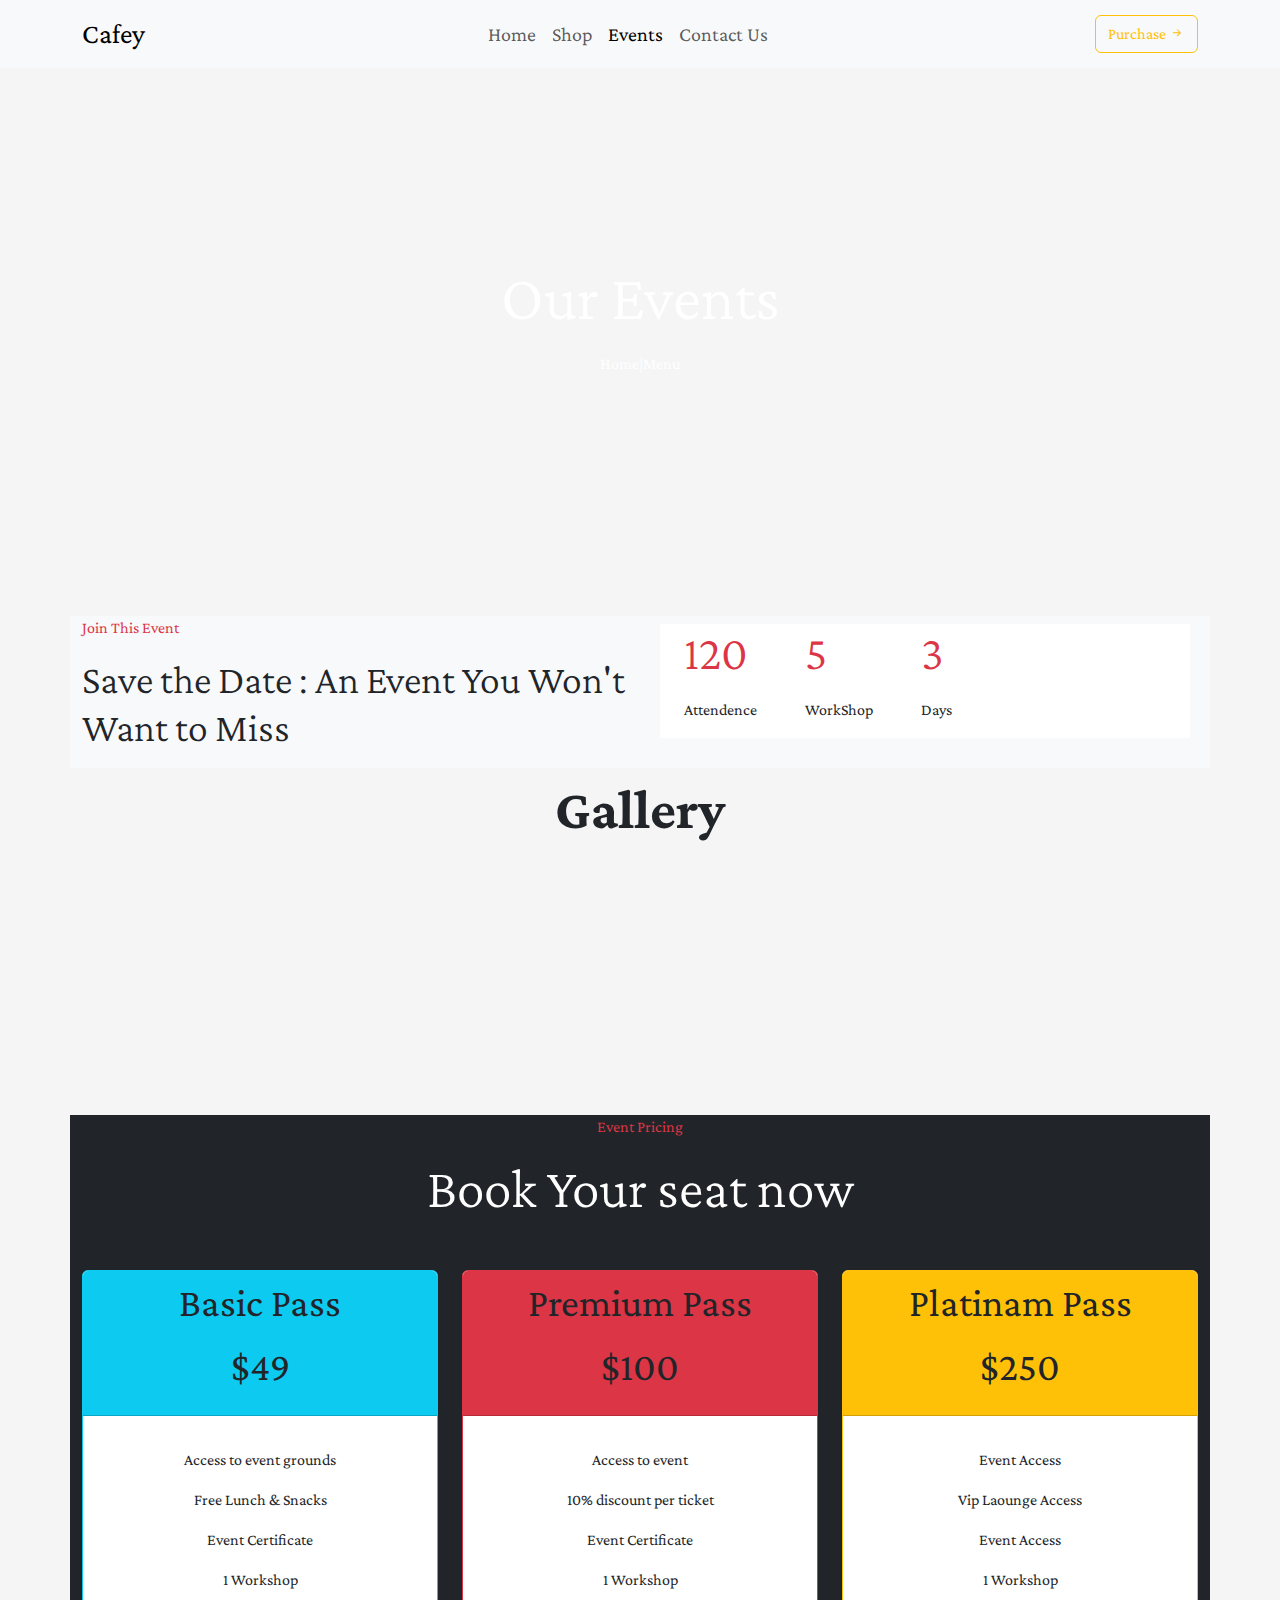
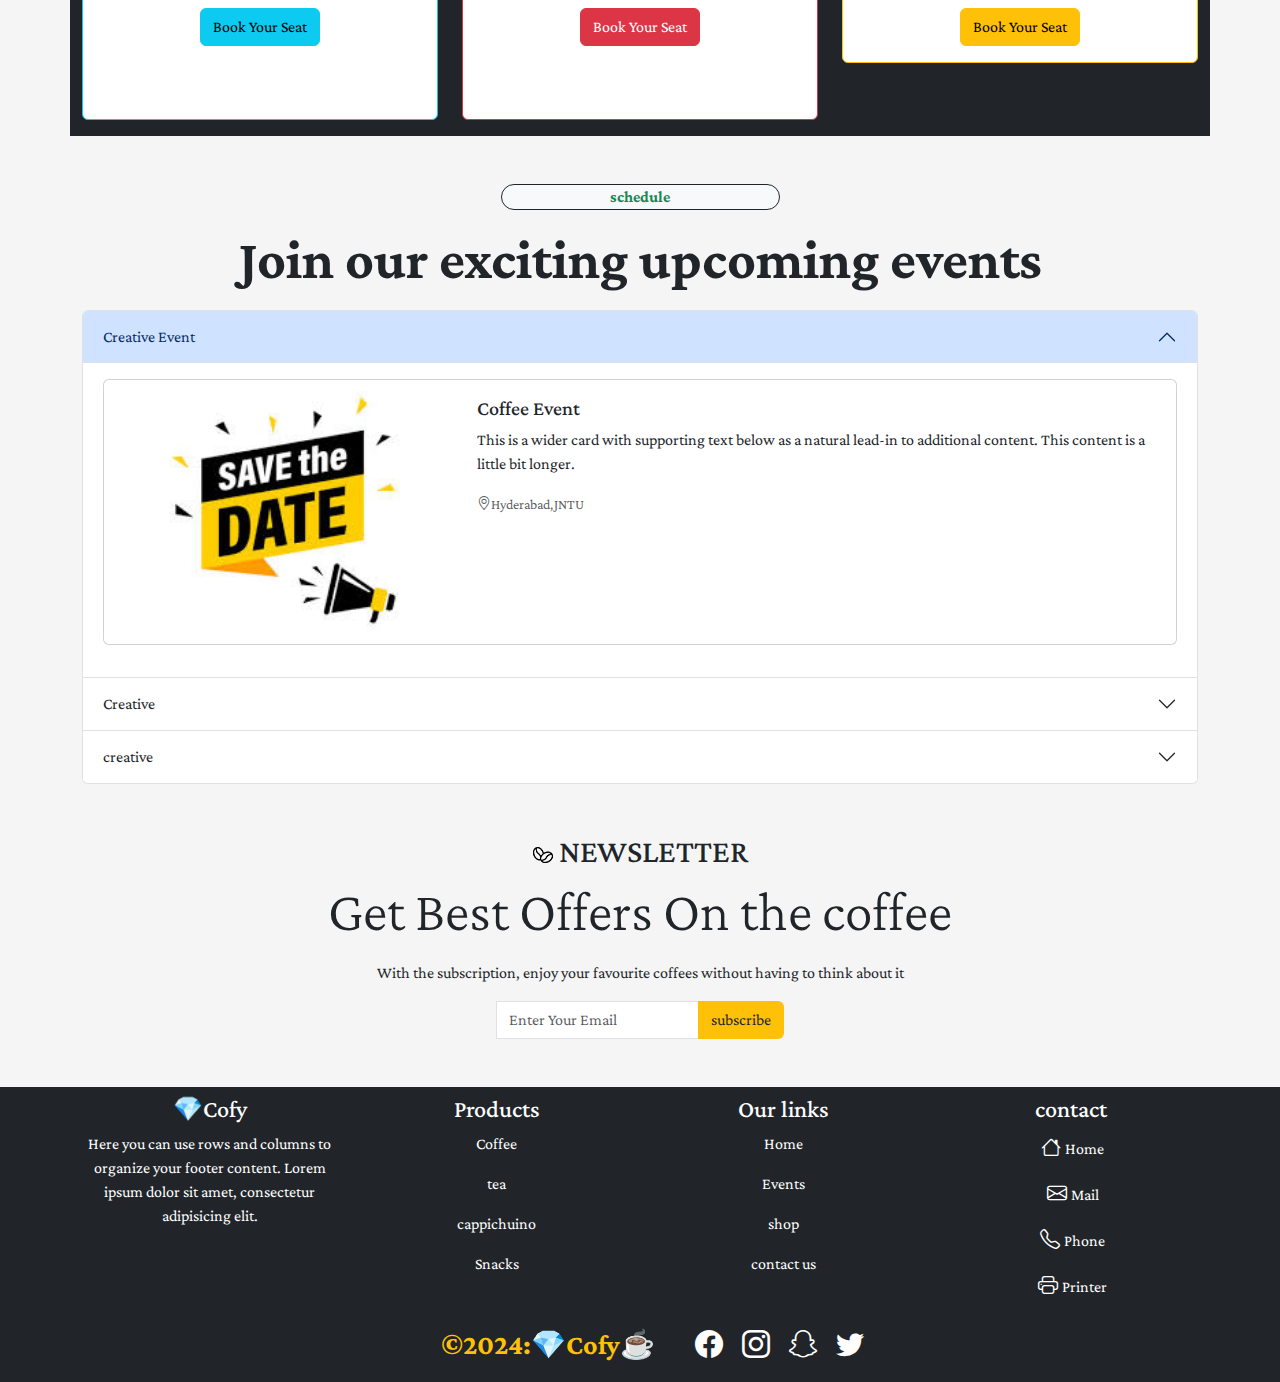
<file: events.html>
<!doctype html>
<html lang="en">
  <head>
    <meta charset="utf-8">
    <meta name="viewport" content="width=device-width, initial-scale=1">
    <title>Cafeteria</title>

    <!-- aos cdn source -->
    <link href="https://unpkg.com/aos@2.3.1/dist/aos.css" rel="stylesheet">

    <!-- favicon -->
    <link rel="shortcut icon" href="favicon.ico" type="image/x-icon">

    <!-- bootstrap cdn -->
    <link rel="stylesheet" href="https://cdn.jsdelivr.net/npm/bootstrap-icons@1.11.3/font/bootstrap-icons.min.css">
    
    <!-- bootstap styles -->
    <link href="https://cdn.jsdelivr.net/npm/bootstrap@5.3.3/dist/css/bootstrap.min.css" rel="stylesheet" integrity="sha384-QWTKZyjpPEjISv5WaRU9OFeRpok6YctnYmDr5pNlyT2bRjXh0JMhjY6hW+ALEwIH" crossorigin="anonymous">

    <!-- css style  -->
    <link rel="stylesheet" href="style.css">
  </head>
  <body>
    <!-- navigation start -->
    <nav class="navbar navbar-expand-lg bg-body-tertiary">
        <div class="container">
          <a class="navbar-brand fs-3" href="#">Cafey</a>
          <button class="navbar-toggler" type="button" data-bs-toggle="collapse" data-bs-target="#navbarSupportedContent" aria-controls="navbarSupportedContent" aria-expanded="false" aria-label="Toggle navigation">
            <span class="navbar-toggler-icon"></span>
          </button>
          <div class="collapse navbar-collapse" id="navbarSupportedContent">
            <ul class="navbar-nav mx-auto mb-2 mb-lg-0 text-center">
              <li class="nav-item">
                <a class="nav-link fs-5" aria-current="page" href="./index.html">Home</a>
              </li>
              <li class="nav-item">
                <a class="nav-link fs-5" href="./shop.html">Shop</a>
              </li>
             
              <li class="nav-item">
                <a class="nav-link fs-5 active" aria-disabled="true">Events</a>
              </li>

              <li class="nav-item">
                <a class="nav-link fs-5"  href="./contact.html" aria-disabled="true">Contact Us</a>
              </li>
            </ul>
            <!-- button -->
            <ul class="navbar-nav">
                <li class="nav-item mx-auto">
                    <button class="btn btn-outline-warning">Purchase  <i class="bi bi-arrow-right-short"></i></button>
                </li>
            </ul>
          </div>
        </div>
      </nav>


      <!-- bg image with text slider -->
       <div class="bg_img d-flex flex-column justify-content-center align-items-center text-white">
        <p class="display-3">Our Events</p>
        <nav class="d-flex">
          <a class="nav-link text-white" aria-current="page" href="./index.html">Home|</a>
          <a class="nav-link text-white" aria-current="page" href="./shop.html">Menu</a>
        </nav>
       </div>



       <!-- save the date section -->
        <section class="container bg-light">
          <div class="row d-flex mt-5">
            <div class="col-12 col-sm-12 col-md-6 col-lg-6">
              <p class="text-danger">Join This Event </p>
              <p class="display-6">Save the Date : An Event You Won't Want to Miss</p>
            </div>
            <div class="col-12 col-sm-12 col-md-6 col-lg-6">
              <div class="d-flex m-2 bg-white">
                <div class="mx-4">
                  <p class="text-danger display-5">120</p>
                  <p>Attendence</p>
                </div>

                <div class="mx-4">
                  <p class="text-danger display-5">5</p>
                  <p>WorkShop</p>
                </div>

                <div class="mx-4">
                  <p class="text-danger display-5">3</p>
                  <p>Days</p>
                </div>

              </div>
            </div>
          </div>

        </section>


        <!-- Gallery section start -->

        <section class="container">
          <div class="header-gallery text-center my-2">
            <p class="display-4 fw-bold">Gallery</p>
          </div>

          <div class="row" data-aos="zoom-in-down">
            <div class="col-12 col-sm-12 col-md-6 col-lg-3">
              <img src="./asserts/party_img.jpeg" class="img-fluid img_gallery mb-2"  alt="...">
            </div>
            <div class="col-12 col-sm-12 col-md-6 col-lg-3">
              <img src="./asserts/party_img1.jpeg" class="img-fluid img_gallery mb-2" alt="...">
            </div>
            <div class="col-12 col-sm-12 col-md-6 col-lg-3">
              <img src="./asserts/party_img3.jpeg" class="img-fluid img_gallery mb-2" alt="...">
            </div>
            <div class="col-12 col-sm-12 col-md-6 col-lg-3">
              <img src="./asserts/party4.jpeg" class="img-fluid img_gallery mb-2" alt="...">
            </div>
          </div>

        </section>

        <!-- pricing cards start -->

        <section class="container my-5 bg-dark">

          <div class="pricing_header text-center my-5">
            <p class="text-danger">Event Pricing</p>
            <p class="display-4 text-white">Book Your seat now</p>
          </div>
          <div class="row">
            <div class="col-12 col-sm-12 col-md-4">
              <div class="card border-info mb-3 text-center  card_price">
                <div class="card-header bg-info display-6">
                  <p>Basic Pass</p>
                  <p>$49</p>
                </div>
                <div class="card-body">
                  <p class="card-text">
                    <p>Access to event grounds</p>
                    <p>Free Lunch & Snacks</p>
                    <p>Event Certificate</p>
                    <p>1 Workshop</p>
                  </p>
                  <button type="button" class="btn btn-info">Book Your Seat</button>
                </div>
              </div>
            </div>
            <div class="col-12 col-sm-12 col-md-4">
              <div class="card border-danger mb-3 text-center card_price">
                <div class="card-header bg-danger display-6">
                  <p>Premium Pass</p>
                  <p>$100</p>
                </div>
                <div class="card-body">
                  <p class="card-text">
                    <p>Access to event</p>
                    <p>10% discount per ticket</p>
                    <p>Event Certificate</p>
                    <p>1 Workshop</p>
                  </p>
                  <button type="button" class="btn btn-danger">Book Your Seat</button>
                </div>
              </div>
            </div>
            <div class="col-12 col-sm-12 col-md-4">
              <div class="card border-warning mb-3 text-center">
                <div class="card-header bg-warning display-6">
                  <p>Platinam Pass</p>
                  <p>$250</p>
                </div>
                <div class="card-body">
                  <p class="card-text">
                    <p>Event Access </p>
                    <p>Vip Laounge Access</p>
                    <p>Event Access</p>
                    <p>1 Workshop</p>
                  </p>
                  <button type="button" class="btn btn-warning">Book Your Seat</button>
                </div>
              </div>
            </div>
          </div>

        </section>

      <!-- section upcoming events -->

      <section class="up_coming container my-5">
        <div class="header_events text-center">
            <p class="text-success bg-body-tertiary fw-bold border border-dark rounded rounded-pill w-25 mx-auto mt-5">schedule</p>
            <p class="display-4 fw-bold">Join our exciting upcoming events</p>
        </div>

        <div class="events">
            <div class="accordion" id="accordionExample">
                <div class="accordion-item">
                  <h2 class="accordion-header">
                    <button class="accordion-button" type="button" data-bs-toggle="collapse" data-bs-target="#collapseOne" aria-expanded="true" aria-controls="collapseOne">
                      Creative Event
                    </button>
                  </h2>
                  <div id="collapseOne" class="accordion-collapse collapse show" data-bs-parent="#accordionExample">
                    <div class="accordion-body">
                        <div class="card mb-3">
                            <div class="row g-0">
                              <div class="col-md-4">
                                <img src="./asserts/event2.jpeg" class="img-fluid rounded-start" alt="..." width="100%" height="100px">
                              </div>
                              <div class="col-md-8">
                                <div class="card-body">
                                  <h5 class="card-title">Coffee Event</h5>
                                  <p class="card-text">This is a wider card with supporting text below as a natural lead-in to additional content. This content is a little bit longer.</p>
                                  <p class="card-text"><small class="text-body-secondary"><i class="bi bi-geo-alt"></i>Hyderabad,JNTU</small></p>
                                </div>
                              </div>
                            </div>
                          </div>
                     
                    </div>
                  </div>
                </div>
                <div class="accordion-item">
                  <h2 class="accordion-header">
                    <button class="accordion-button collapsed" type="button" data-bs-toggle="collapse" data-bs-target="#collapseTwo" aria-expanded="false" aria-controls="collapseTwo">
                      Creative
                    </button>
                  </h2>
                  <div id="collapseTwo" class="accordion-collapse collapse" data-bs-parent="#accordionExample">
                    <div class="accordion-body">
                        <div class="card mb-3">
                            <div class="row g-0">
                              <div class="col-md-4">
                                <img src="./asserts/event2.jpeg" class="img-fluid rounded-start" alt="..." width="100%" height="100px">
                              </div>
                              <div class="col-md-8">
                                <div class="card-body">
                                  <h5 class="card-title">Coffee Event</h5>
                                  <p class="card-text">This is a wider card with supporting text below as a natural lead-in to additional content. This content is a little bit longer.</p>
                                  <p class="card-text"><small class="text-body-secondary"><i class="bi bi-geo-alt"></i>Hyderabad,JNTU</small></p>
                                </div>
                              </div>
                            </div>
                          </div>
                    </div>
                  </div>
                </div>
                <div class="accordion-item">
                  <h2 class="accordion-header">
                    <button class="accordion-button collapsed" type="button" data-bs-toggle="collapse" data-bs-target="#collapseThree" aria-expanded="false" aria-controls="collapseThree">
                      creative
                    </button>
                  </h2>
                  <div id="collapseThree" class="accordion-collapse collapse" data-bs-parent="#accordionExample">
                    <div class="accordion-body">
                        <div class="card mb-3">
                            <div class="row g-0">
                              <div class="col-md-4">
                                <img src="./asserts/event2.jpeg" class="img-fluid rounded-start" alt="..." width="100%" height="100px">
                              </div>
                              <div class="col-md-8">
                                <div class="card-body">
                                  <h5 class="card-title">Coffee Event</h5>
                                  <p class="card-text">This is a wider card with supporting text below as a natural lead-in to additional content. This content is a little bit longer.</p>
                                  <p class="card-text"><small class="text-body-secondary"><i class="bi bi-geo-alt"></i>Hyderabad,JNTU</small></p>
                                </div>
                              </div>
                            </div>
                          </div>
                    </div>
                  </div>
                </div>
              </div>

        </div>

      </section>



 <!-- best offers section start -->
       <div class="client_header text-center container">
        <h2 class="mt-5"><img src="./asserts/circle-left.png" alt=""> NEWSLETTER</h2>
        <p class="display-4">Get Best Offers On the coffee</p>
        <p>With the subscription, enjoy your favourite coffees without having to think about it</p>

        <!-- button -->
       <div class="row">
        <div class="col-auto mx-auto">
          <div class="input-group">
            <label class="visually-hidden" for="autoSizingInputGroup">Enter Your Email</label>
            <!-- <div class="input-group-text bg-warning">subscribe</div> -->
            <input type="text" class="form-control border border-none" id="autoSizingInputGroup" placeholder="Enter Your Email">
            <div class="input-group-text btn bg-warning">subscribe</div>
          </div>
        </div>
       </div>
      </div>
        <!-- best offers section end -->




      <!-- footer seciton start -->

      <footer class="container-fluid bg-dark text-white mt-5">
        <!-- footer links -->
         <section class="container  p-2 text-sm-center text-center footer-links">
          <div class="row">
            <div class="col-12 col-sm-12 col-md-3 col-lg-3">
              <h4>💎Cofy</h4>
              <p>Here you can use rows and columns to organize your footer content. Lorem ipsum dolor sit amet, consectetur adipisicing elit.</p>
            </div>
            <div class="col-12 col-sm-12 col-md-3 col-lg-3">
              <h4>Products</h4>
              <p>Coffee</p>
              <p>tea</p>
              <p>cappichuino</p>
              <p>Snacks</p>
            </div>
            <div class="col-12 col-sm-12 col-md-3 col-lg-3">
              <h4>Our links</h4>
              <p>Home</p>
              <p>Events</p>
              <p>shop</p>
              <p>contact us</p>

            </div>
            <div class="col-12 col-sm-12 col-md-3 col-lg-3">
              <h4>contact</h4>
              <p><i class="bi bi-house fs-5 px-1"></i>Home</p>
              <p><i class="bi bi-envelope fs-5 px-1"></i>Mail</p>
              <p><i class="bi bi-telephone fs-5 px-1"></i>Phone</p>
              <p><i class="bi bi-printer fs-5 px-1"></i>Printer</p>

            </div>
          </div>

         </section>

         <!-- copywrites and social media links -->
          <section class=" container social-media">
            <div class="d-md-flex d-lg-flex d-block text-center d-sm-block text-sm-center justify-content-center">

              <div class="copywrites mx-3">
                <p class="fw-bold fs-3 mx-3 text-warning">&copy;2024:💎Cofy☕</p>
              </div>
              <div class="social-icons">
                <p>
                  <i class="bi bi-facebook mx-2 fs-3"></i>
                  <i class="bi bi-instagram mx-2 fs-3"></i>
                  <i class="bi bi-snapchat mx-2 fs-3"></i>
                  <i class="bi bi-twitter mx-2 fs-3"></i>
                </p>

              </div>
            </div>

          </section>
       </footer>
        <!-- footer section end -->


         <!--bootstrap javascript link -->
    <script src="https://cdn.jsdelivr.net/npm/bootstrap@5.3.3/dist/js/bootstrap.bundle.min.js" integrity="sha384-YvpcrYf0tY3lHB60NNkmXc5s9fDVZLESaAA55NDzOxhy9GkcIdslK1eN7N6jIeHz" crossorigin="anonymous"></script>

    <script src="https://unpkg.com/aos@2.3.1/dist/aos.js"></script>
    <script>
      AOS.init();
    </script>
  </body>
</html>
</file>
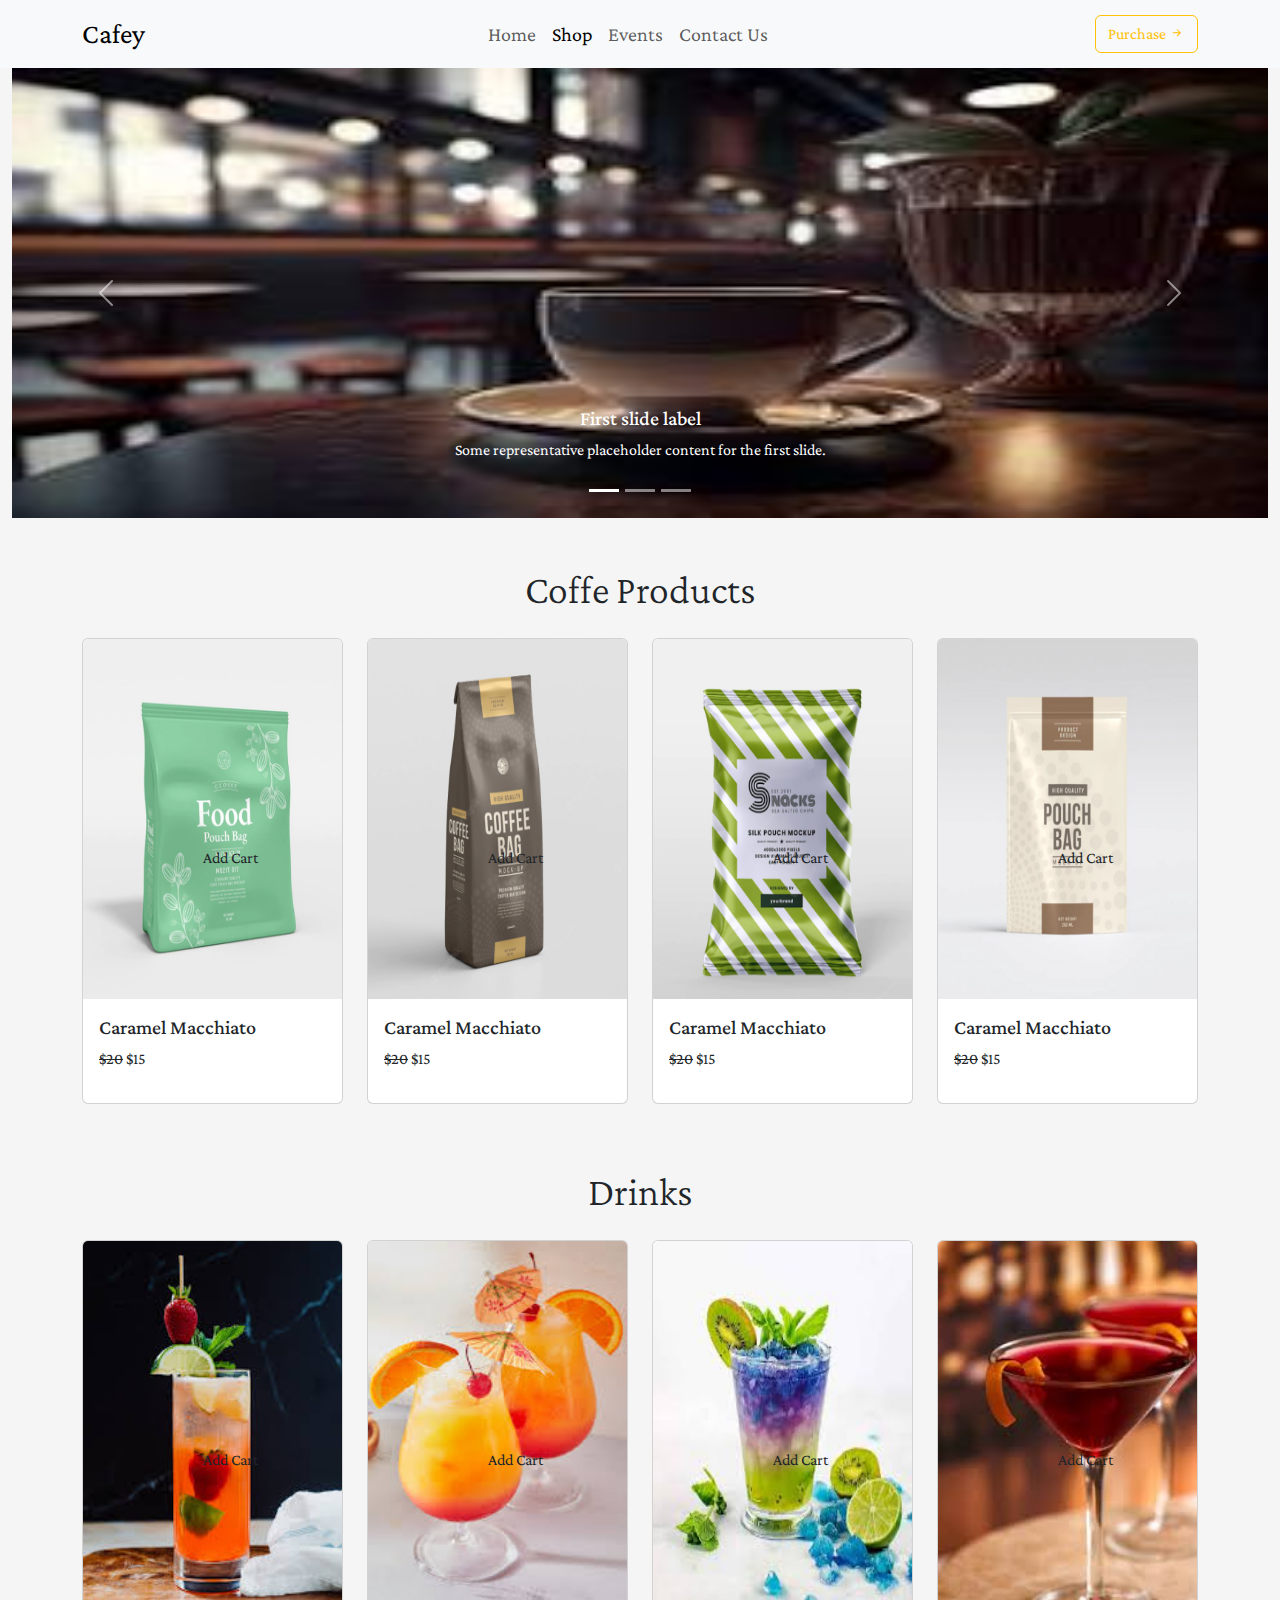
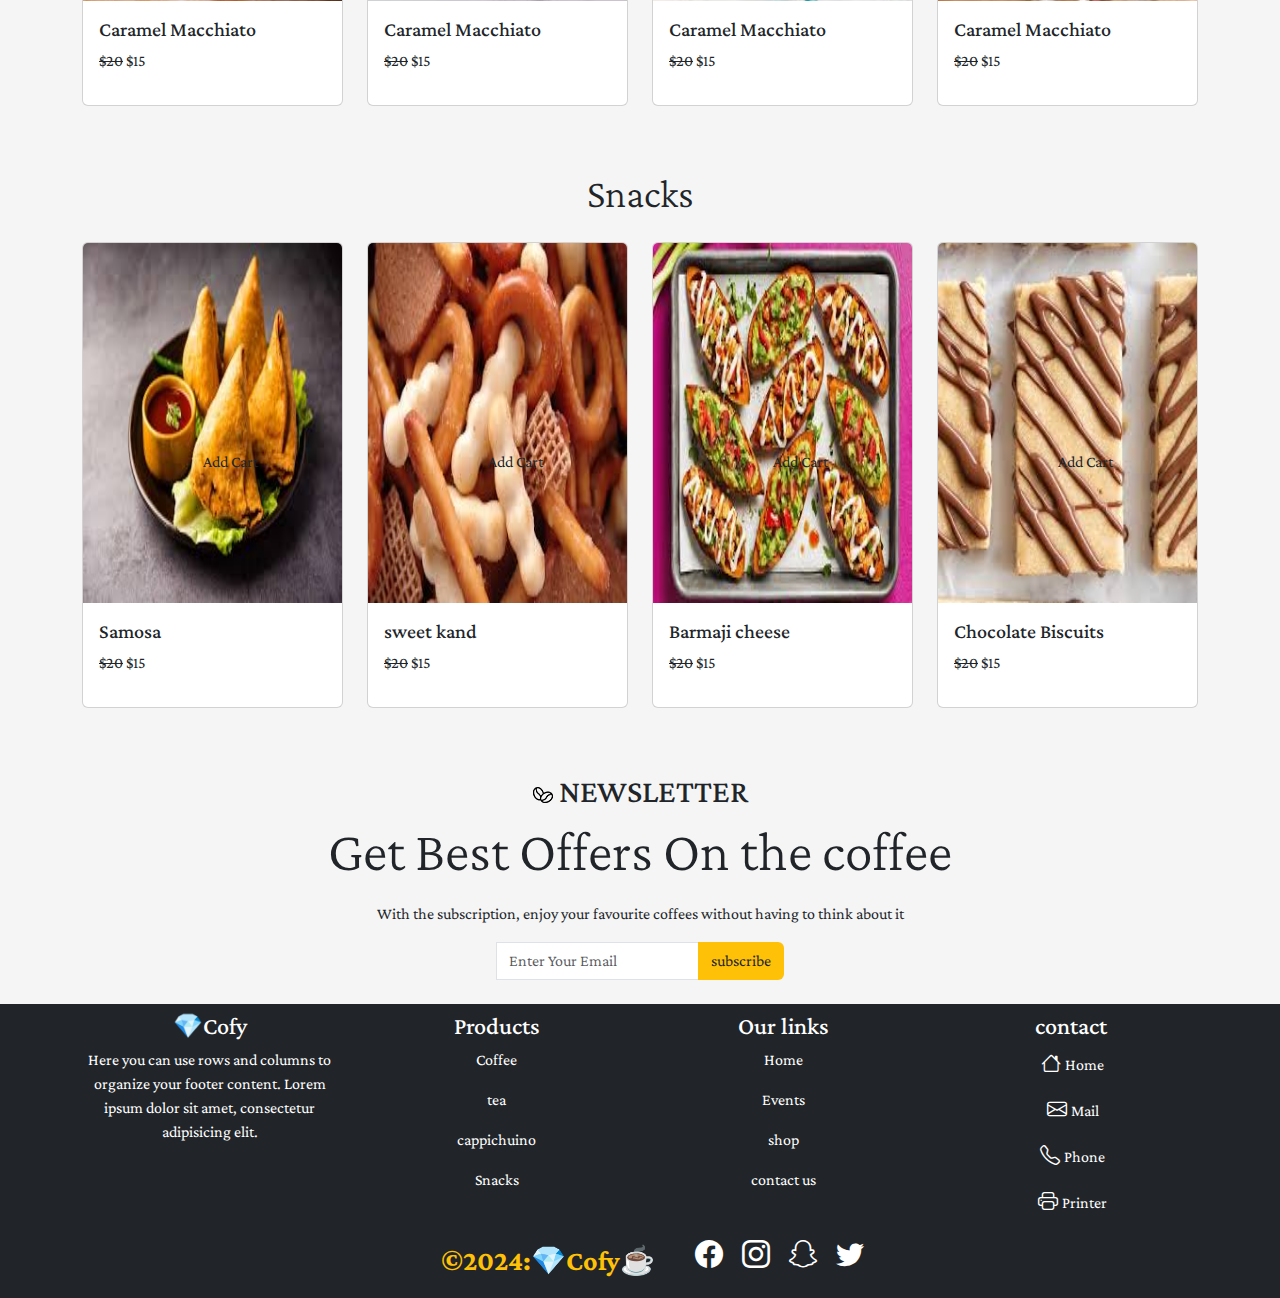
<file: shop.html>
<head>
    <meta charset="utf-8">
    <meta name="viewport" content="width=device-width, initial-scale=1">
    <title>Cafeteria</title>

    <!-- aos cdn source -->
    <link href="https://unpkg.com/aos@2.3.1/dist/aos.css" rel="stylesheet">

    <!-- favicon -->
    <link rel="shortcut icon" href="favicon.ico" type="image/x-icon">

    <!-- bootstrap cdn -->
    <link rel="stylesheet" href="https://cdn.jsdelivr.net/npm/bootstrap-icons@1.11.3/font/bootstrap-icons.min.css">
    
    <!-- bootstap styles -->
    <link href="https://cdn.jsdelivr.net/npm/bootstrap@5.3.3/dist/css/bootstrap.min.css" rel="stylesheet" integrity="sha384-QWTKZyjpPEjISv5WaRU9OFeRpok6YctnYmDr5pNlyT2bRjXh0JMhjY6hW+ALEwIH" crossorigin="anonymous">

    <!-- css style  -->
    <link rel="stylesheet" href="style.css">
  </head>
  <body>
    <!-- navigation start -->
    <nav class="navbar navbar-expand-lg bg-body-tertiary">
        <div class="container">
          <a class="navbar-brand fs-3" href="#">Cafey</a>
          <button class="navbar-toggler" type="button" data-bs-toggle="collapse" data-bs-target="#navbarSupportedContent" aria-controls="navbarSupportedContent" aria-expanded="false" aria-label="Toggle navigation">
            <span class="navbar-toggler-icon"></span>
          </button>
          <div class="collapse navbar-collapse" id="navbarSupportedContent">
            <ul class="navbar-nav mx-auto mb-2 mb-lg-0 text-center">
              <li class="nav-item">
                <a class="nav-link fs-5" aria-current="page" href="./index.html">Home</a>
              </li>
              <li class="nav-item">
                <a class="nav-link fs-5 active" href="#">Shop</a>
              </li>
             
              <li class="nav-item">
                <a class="nav-link fs-5" href="./events.html" aria-disabled="true">Events</a>
              </li>

              <li class="nav-item">
                <a class="nav-link fs-5"  href="./contact.html" aria-disabled="true">Contact Us</a>
              </li>
            </ul>
            <!-- button -->
            <ul class="navbar-nav">
                <li class="nav-item mx-auto">
                    <button class="btn btn-outline-warning">Purchase  <i class="bi bi-arrow-right-short"></i></button>
                </li>
            </ul>
          </div>
        </div>
      </nav>
     <!-- navigation end -->

     <!-- slider section  start-->
     <section class="container-fluid">
        <div id="carouselExampleCaptions" class="carousel slide">
            <div class="carousel-indicators">
              <button type="button" data-bs-target="#carouselExampleCaptions" data-bs-slide-to="0" class="active" aria-current="true" aria-label="Slide 1"></button>
              <button type="button" data-bs-target="#carouselExampleCaptions" data-bs-slide-to="1" aria-label="Slide 2"></button>
              <button type="button" data-bs-target="#carouselExampleCaptions" data-bs-slide-to="2" aria-label="Slide 3"></button>
            </div>
            <div class="carousel-inner">
              <div class="carousel-item active">
                <img src="./asserts/coffee shop.jpeg" class="d-block w-100" alt="...">
                <div class="carousel-caption d-none d-md-block">
                  <h5>First slide label</h5>
                  <p>Some representative placeholder content for the first slide.</p>
                </div>
              </div>
              <div class="carousel-item">
                <img src="./asserts/caramel latte.jpg" class="d-block w-100" alt="...">
                <div class="carousel-caption d-none d-md-block">
                  <h5>Second slide label</h5>
                  <p>Some representative placeholder content for the second slide.</p>
                </div>
              </div>
              <div class="carousel-item">
                <img src="./asserts/coffe mocha.jpg" class="d-block w-100" alt="...">
                <div class="carousel-caption d-none d-md-block">
                  <h5>Third slide label</h5>
                  <p>Some representative placeholder content for the third slide.</p>
                </div>
              </div>
            </div>
            <button class="carousel-control-prev" type="button" data-bs-target="#carouselExampleCaptions" data-bs-slide="prev">
              <span class="carousel-control-prev-icon" aria-hidden="true"></span>
              <span class="visually-hidden">Previous</span>
            </button>
            <button class="carousel-control-next" type="button" data-bs-target="#carouselExampleCaptions" data-bs-slide="next">
              <span class="carousel-control-next-icon" aria-hidden="true"></span>
              <span class="visually-hidden">Next</span>
            </button>
          </div>

     </section>

     <!-- slider section end -->

     <!-- shop products start -->

     <section class="container">
      <div class="header1">
        <p class="display-6 text-center mt-5">Coffe Products</p>
      </div>
      <div class="row my-4">
        <div class="col col-12 col-sm-6 col-md-4 col-lg-3">
          <div class="card mb-3">
            <img src="./asserts/Espresso.jpg" class="card-img-top" alt="..." style="width: 100%; height: 40vh;">
            <div class="card-body">
              <h5 class="card-title">Caramel Macchiato</h5>
              <p class="card-text"> <del>$20</del> $15</p>
              <div class="d-grid gap-2 col-6 mx-auto">
                <button class=" btn_shop btn btn-transparent text-transparent" type="tertiarybutton">Add Cart</button>
              </div>
            </div>
          </div>
        </div>
        <div class="col col-12 col-sm-6 col-md-4 col-lg-3">
          <div class="card mb-3">
            <img src="./asserts/cappichino.jpg" class="card-img-top" alt="..." style="width: 100%; height: 40vh;">
            <div class="card-body">
              <h5 class="card-title">Caramel Macchiato</h5>
              <p class="card-text"> <del>$20</del> $15</p>
              <div class="d-grid gap-2 col-6 mx-auto">
                <button class=" btn_shop btn btn-transparent text-transparent" type="tertiarybutton">Add Cart</button>
              </div>
            </div>
          </div>
        </div>
        <div class="col col-12 col-sm-6 col-md-4 col-lg-3">
          <div class="card mb-3">
            <img src="./asserts/chocolate mocha.jpg" class="card-img-top" alt="..." style="width: 100%; height: 40vh;">
            <div class="card-body">
              <h5 class="card-title">Caramel Macchiato</h5>
              <p class="card-text"> <del>$20</del> $15</p>
              <div class="d-grid gap-2 col-6 mx-auto">
                <button class=" btn_shop btn btn-transparent text-transparent" type="tertiarybutton">Add Cart</button>
              </div>
            </div>
          </div>
        </div>
        <div class="col col-12 col-sm-6 col-md-4 col-lg-3">
          <div class="card mb-3">
            <img src="./asserts/coffe americano.jpg" class="card-img-top" alt="..." style="width: 100%; height: 40vh;">
            <div class="card-body">
              <h5 class="card-title">Caramel Macchiato</h5>
              <p class="card-text"> <del>$20</del> $15</p>
              <div class="d-grid gap-2 col-6 mx-auto">
                <button class=" btn_shop btn btn-transparent text-transparent" type="tertiarybutton">Add Cart</button>
              </div>
            </div>
          </div>
        </div>
      </div>
      
      <!-- second shoping products -->
      <div class="header1">
        <p class="display-6 text-center mt-5">Drinks</p>
      </div>
      <div class="row my-4">
        <div class="col col-12 col-sm-6 col-md-4 col-lg-3">
          <div class="card mb-3">
            <img src="./asserts/drinks1.jpeg" class="card-img-top" alt="..." style="width: 100%; height: 40vh;">
            <div class="card-body">
              <h5 class="card-title">Caramel Macchiato</h5>
              <p class="card-text"> <del>$20</del> $15</p>
              <div class="d-grid gap-2 col-6 mx-auto">
                <button class=" btn_shop btn btn-transparent text-transparent" type="tertiarybutton">Add Cart</button>
              </div>
            </div>
          </div>
        </div>
        <div class="col col-12 col-sm-6 col-md-4 col-lg-3">
          <div class="card mb-3">
            <img src="./asserts/drinks2.jpeg" class="card-img-top" alt="..." style="width: 100%; height: 40vh;">
            <div class="card-body">
              <h5 class="card-title">Caramel Macchiato</h5>
              <p class="card-text"> <del>$20</del> $15</p>
              <div class="d-grid gap-2 col-6 mx-auto">
                <button class=" btn_shop btn btn-transparent text-transparent" type="tertiarybutton">Add Cart</button>
              </div>
            </div>
          </div>
        </div>
        <div class="col col-12 col-sm-6 col-md-4 col-lg-3">
          <div class="card mb-3">
            <img src="./asserts/drinks3.jpeg" class="card-img-top" alt="..." style="width: 100%; height: 40vh;">
            <div class="card-body">
              <h5 class="card-title">Caramel Macchiato</h5>
              <p class="card-text"> <del>$20</del> $15</p>
              <div class="d-grid gap-2 col-6 mx-auto">
                <button class=" btn_shop btn btn-transparent text-transparent" type="tertiarybutton">Add Cart</button>
              </div>
            </div>
          </div>
        </div>
        <div class="col col-12 col-sm-6 col-md-4 col-lg-3">
          <div class="card mb-3">
            <img src="./asserts/drinks4.jpeg" class="card-img-top" alt="..." style="width: 100%; height: 40vh;">
            <div class="card-body">
              <h5 class="card-title">Caramel Macchiato</h5>
              <p class="card-text"> <del>$20</del> $15</p>
              <div class="d-grid gap-2 col-6 mx-auto">
                <button class=" btn_shop btn btn-transparent text-transparent" type="tertiarybutton">Add Cart</button>
              </div>
            </div>
          </div>
        </div>
      </div>

      <!-- third snacks products  -->

      <div class="header1">
        <p class="display-6 text-center mt-5">Snacks</p>
      </div>
      <div class="row my-4">
        <div class="col col-12 col-sm-6 col-md-4 col-lg-3">
          <div class="card mb-3">
            <img src="./asserts/snacks1.jpeg" class="card-img-top" alt="..." style="width: 100%; height: 40vh;">
            <div class="card-body">
              <h5 class="card-title">Samosa</h5>
              <p class="card-text"> <del>$20</del> $15</p>
              <div class="d-grid gap-2 col-6 mx-auto">
                <button class=" btn_shop btn btn-transparent text-transparent" type="tertiarybutton">Add Cart</button>
              </div>
            </div>
          </div>
        </div>
        <div class="col col-12 col-sm-6 col-md-4 col-lg-3">
          <div class="card mb-3">
            <img src="./asserts/snacks3.jpeg" class="card-img-top" alt="..." style="width: 100%; height: 40vh;">
            <div class="card-body">
              <h5 class="card-title">sweet kand</h5>
              <p class="card-text"> <del>$20</del> $15</p>
              <div class="d-grid gap-2 col-6 mx-auto">
                <button class=" btn_shop btn btn-transparent text-transparent" type="tertiarybutton">Add Cart</button>
              </div>
            </div>
          </div>
        </div>
        <div class="col col-12 col-sm-6 col-md-4 col-lg-3">
          <div class="card mb-3">
            <img src="./asserts/snacks4.jpeg" class="card-img-top" alt="..." style="width: 100%; height: 40vh;">
            <div class="card-body">
              <h5 class="card-title">Barmaji cheese</h5>
              <p class="card-text"> <del>$20</del> $15</p>
              <div class="d-grid gap-2 col-6 mx-auto">
                <button class=" btn_shop btn btn-transparent text-transparent" type="tertiarybutton">Add Cart</button>
              </div>
            </div>
          </div>
        </div>
        <div class="col col-12 col-sm-6 col-md-4 col-lg-3">
          <div class="card mb-3">
            <img src="./asserts/snacks5.jpeg" class="card-img-top" alt="..." style="width: 100%; height: 40vh;">
            <div class="card-body">
              <h5 class="card-title">Chocolate Biscuits</h5>
              <p class="card-text"> <del>$20</del> $15</p>
              <div class="d-grid gap-2 col-6 mx-auto">
                <button class=" btn_shop btn btn-transparent text-transparent" type="tertiarybutton">Add Cart</button>
              </div>
            </div>
          </div>
        </div>
      </div>

     </section>
      <!-- shop products end -->

       <!-- best offers section start -->
       <div class="client_header text-center container">
        <h2 class="mt-5"><img src="./asserts/circle-left.png" alt=""> NEWSLETTER</h2>
        <p class="display-4">Get Best Offers On the coffee</p>
        <p>With the subscription, enjoy your favourite coffees without having to think about it</p>

        <!-- button -->
       <div class="row">
        <div class="col-auto mx-auto mb-4">
          <div class="input-group">
            <label class="visually-hidden" for="autoSizingInputGroup">Enter Your Email</label>
            <!-- <div class="input-group-text bg-warning">subscribe</div> -->
            <input type="text" class="form-control border border-none" id="autoSizingInputGroup" placeholder="Enter Your Email">
            <div class="input-group-text btn bg-warning">subscribe</div>
          </div>
        </div>
       </div>
      </div>
        <!-- best offers section end -->

     <!-- main section start -->


       <!-- footer seciton start -->
       <footer class="container-fluid bg-dark text-white">
        <!-- footer links -->
         <section class="container  p-2 text-sm-center text-center footer-links">
          <div class="row">
            <div class="col-12 col-sm-12 col-md-3 col-lg-3">
              <h4>💎Cofy</h4>
              <p>Here you can use rows and columns to organize your footer content. Lorem ipsum dolor sit amet, consectetur adipisicing elit.</p>
            </div>
            <div class="col-12 col-sm-12 col-md-3 col-lg-3">
              <h4>Products</h4>
              <p>Coffee</p>
              <p>tea</p>
              <p>cappichuino</p>
              <p>Snacks</p>
            </div>
            <div class="col-12 col-sm-12 col-md-3 col-lg-3">
              <h4>Our links</h4>
              <p>Home</p>
              <p>Events</p>
              <p>shop</p>
              <p>contact us</p>

            </div>
            <div class="col-12 col-sm-12 col-md-3 col-lg-3">
              <h4>contact</h4>
              <p><i class="bi bi-house fs-5 px-1"></i>Home</p>
              <p><i class="bi bi-envelope fs-5 px-1"></i>Mail</p>
              <p><i class="bi bi-telephone fs-5 px-1"></i>Phone</p>
              <p><i class="bi bi-printer fs-5 px-1"></i>Printer</p>

            </div>
          </div>

         </section>

         <!-- copywrites and social media links -->
          <section class=" container social-media">
            <div class="d-md-flex d-lg-flex d-block text-center d-sm-block text-sm-center justify-content-center">

              <div class="copywrites mx-3">
                <p class="fw-bold fs-3 mx-3 text-warning">&copy;2024:💎Cofy☕</p>
              </div>
              <div class="social-icons">
                <p>
                  <i class="bi bi-facebook mx-2 fs-3"></i>
                  <i class="bi bi-instagram mx-2 fs-3"></i>
                  <i class="bi bi-snapchat mx-2 fs-3"></i>
                  <i class="bi bi-twitter mx-2 fs-3"></i>
                </p>

              </div>
            </div>

          </section>
       </footer>
        <!-- footer section end -->


         <!-- model section start-->
       <div class="modal fade" id="exampleModal" tabindex="-1" aria-labelledby="exampleModalLabel" aria-hidden="true">
        <div class="modal-dialog">
          <div class="modal-content">
            <div class="modal-header">
              <h1 class="modal-title fs-5 text-success" id="exampleModalLabel">🍵Cafey🍵</h1>
              <button type="button" class="btn-close" data-bs-dismiss="modal" aria-label="Close"></button>
            </div>
            <div class="modal-body">
              <p>Enjoy your morning coffee shot</p>
              <iframe src="https://www.google.com/maps/embed?pb=!1m14!1m12!1m3!1d15220.274219311234!2d78.39559795!3d17.5042406!2m3!1f0!2f0!3f0!3m2!1i1024!2i768!4f13.1!5e0!3m2!1sen!2sin!4v1717826782881!5m2!1sen!2sin" width="100%" height="400" style="border:0;" allowfullscreen="" loading="lazy" referrerpolicy="no-referrer-when-downgrade"></iframe>
            </div>
            <div class="modal-footer">
              <button type="button" class="btn btn-danger" data-bs-dismiss="modal">Close</button>
              <button type="button" class="btn btn-primary">Save changes</button>
            </div>
          </div>
        </div>
      </div>
      <!-- model section end -->



     <!-- main section end -->





    <!--bootstrap javascript link -->
    <script src="https://cdn.jsdelivr.net/npm/bootstrap@5.3.3/dist/js/bootstrap.bundle.min.js" integrity="sha384-YvpcrYf0tY3lHB60NNkmXc5s9fDVZLESaAA55NDzOxhy9GkcIdslK1eN7N6jIeHz" crossorigin="anonymous"></script>

    <script src="https://unpkg.com/aos@2.3.1/dist/aos.js"></script>
    <script>
      AOS.init();
    </script>
  </body>
</file>
<file: style.css>
@import url('https://fonts.googleapis.com/css2?family=Crimson+Pro:ital,wght@0,200..900;1,200..900&family=Roboto+Flex:opsz,wght@8..144,100..1000&display=swap');


*{
    padding: 0;
    margin: 0;
    box-sizing: border-box;
    font-family: "Crimson Pro", serif;
  font-optical-sizing: auto;
  font-weight: 400;
  font-style: normal;
}

body{
    background-color: whitesmoke;
}

.nav-item > .nav-link:hover{
    transition: all 2s linear;
    text-decoration-color: rgb(238, 104, 104);
    text-decoration-thickness: 3px;
    color:rgb(238, 104, 104);
}

.nav-item:hover{
    text-decoration:underline;
    color: orange;
}

.img-contact{
    position: relative;
    display: inline-block;
}

.p-contact{
    position:absolute;
    top: 50%;
    margin-bottom: .98rem;
    left: 40%;
    line-height: .98rem;
}

.card-img-top{
    height: 50px;
    width: 50px;
}

.card-ft{
    transition: all .3s linear;
}

.card-ft:hover{
    transform: scale(.98);
}

.form-bg{
    background-color: brown!important ;
}

/* carousel-styles */

.carousel-item>img{
    width: 100%!important;
    height: 50vh;
}

.addtocart{
       position: relative;
}
.btn_shop{
    position: absolute;
    top: 200;
    /* border: 2px solid red; */
    display: inline-block;
    width: 150px;
}
.card>.btn_shop:hover{
    border: 2px solid red;
}
/* .btn_shop{
    color: transparent;
}

.btn_shop:hover{
    background-color: chocolate;
    outline: none;
} */

.bg_img{
    background-image: url(https://t4.ftcdn.net/jpg/00/98/16/17/360_F_98161746_DaGKZqOxA98pqY08FYN7AW0djj0hwwNz.jpg);
    background-size: cover;
    height: 500px;
}

.img_gallery{
    width: 100%;
    height: 200px;
}

.card_price{

    height: 450px;
}
</file>
